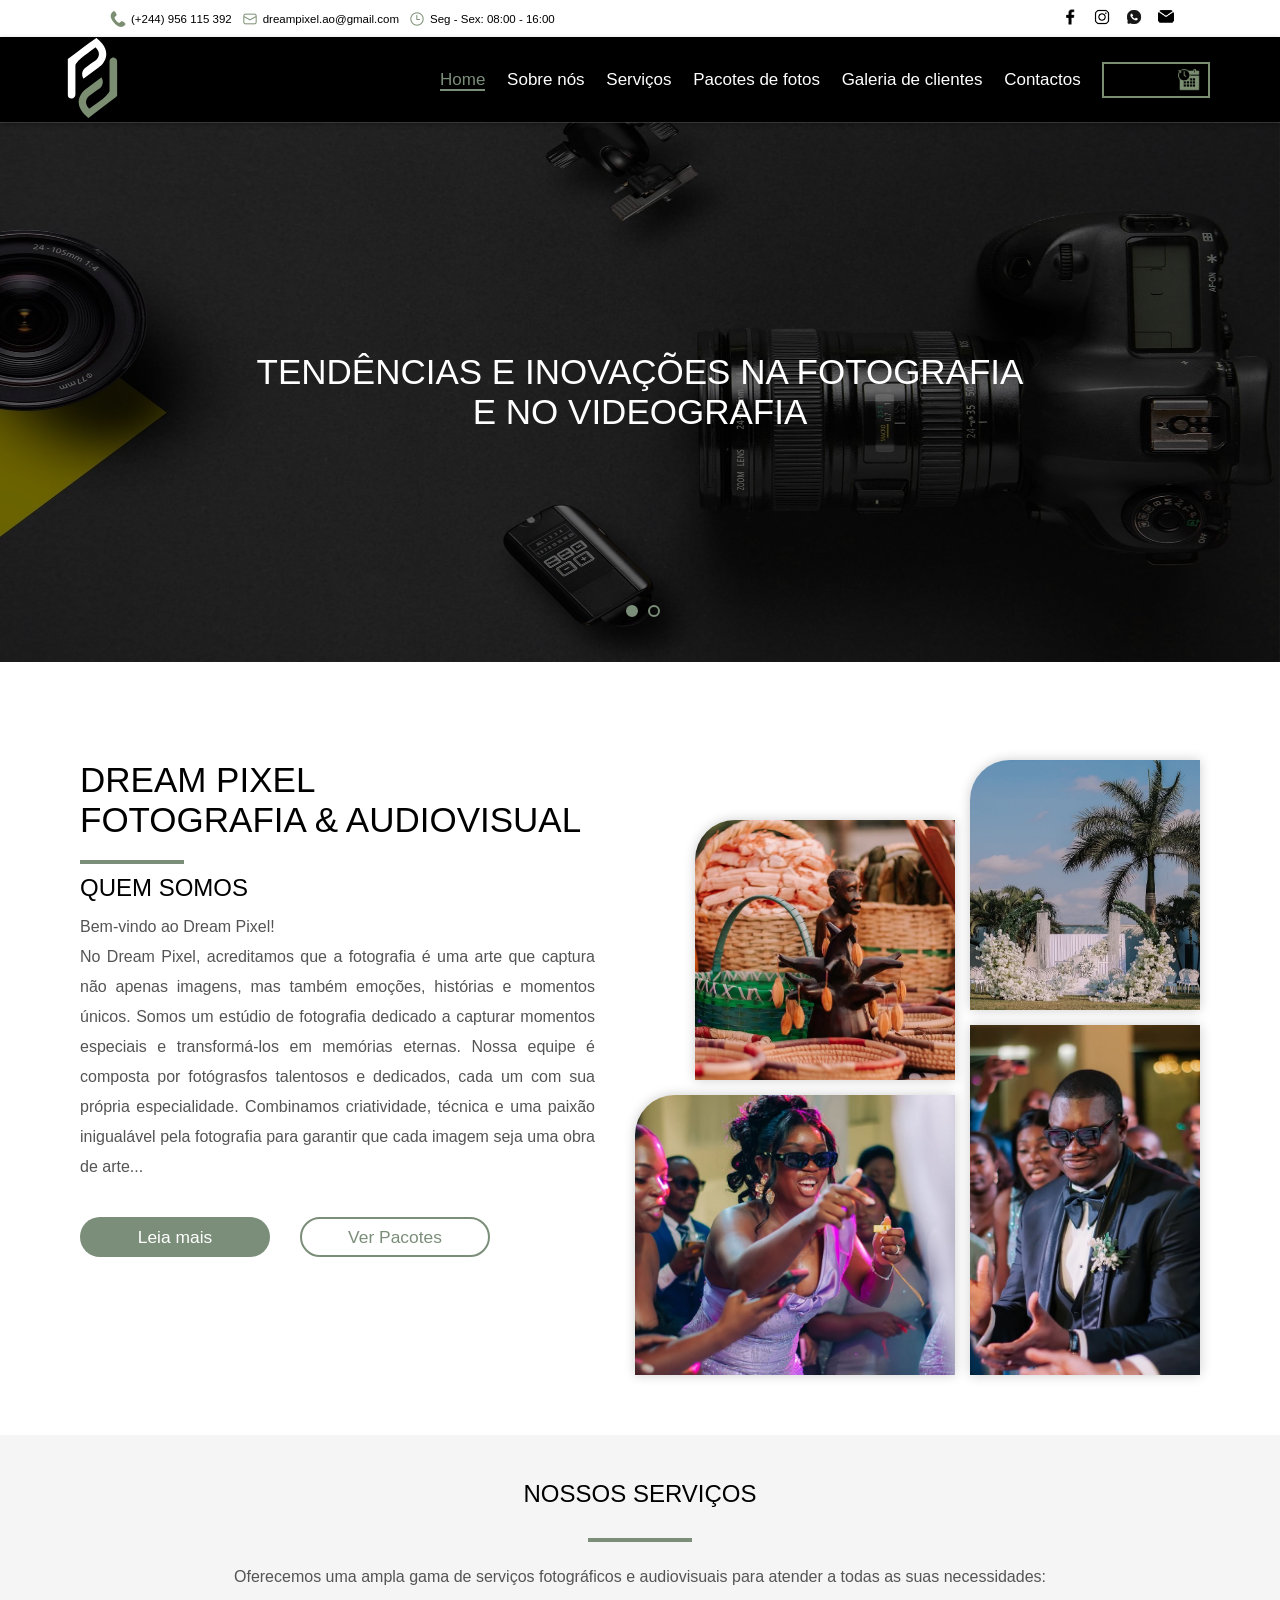
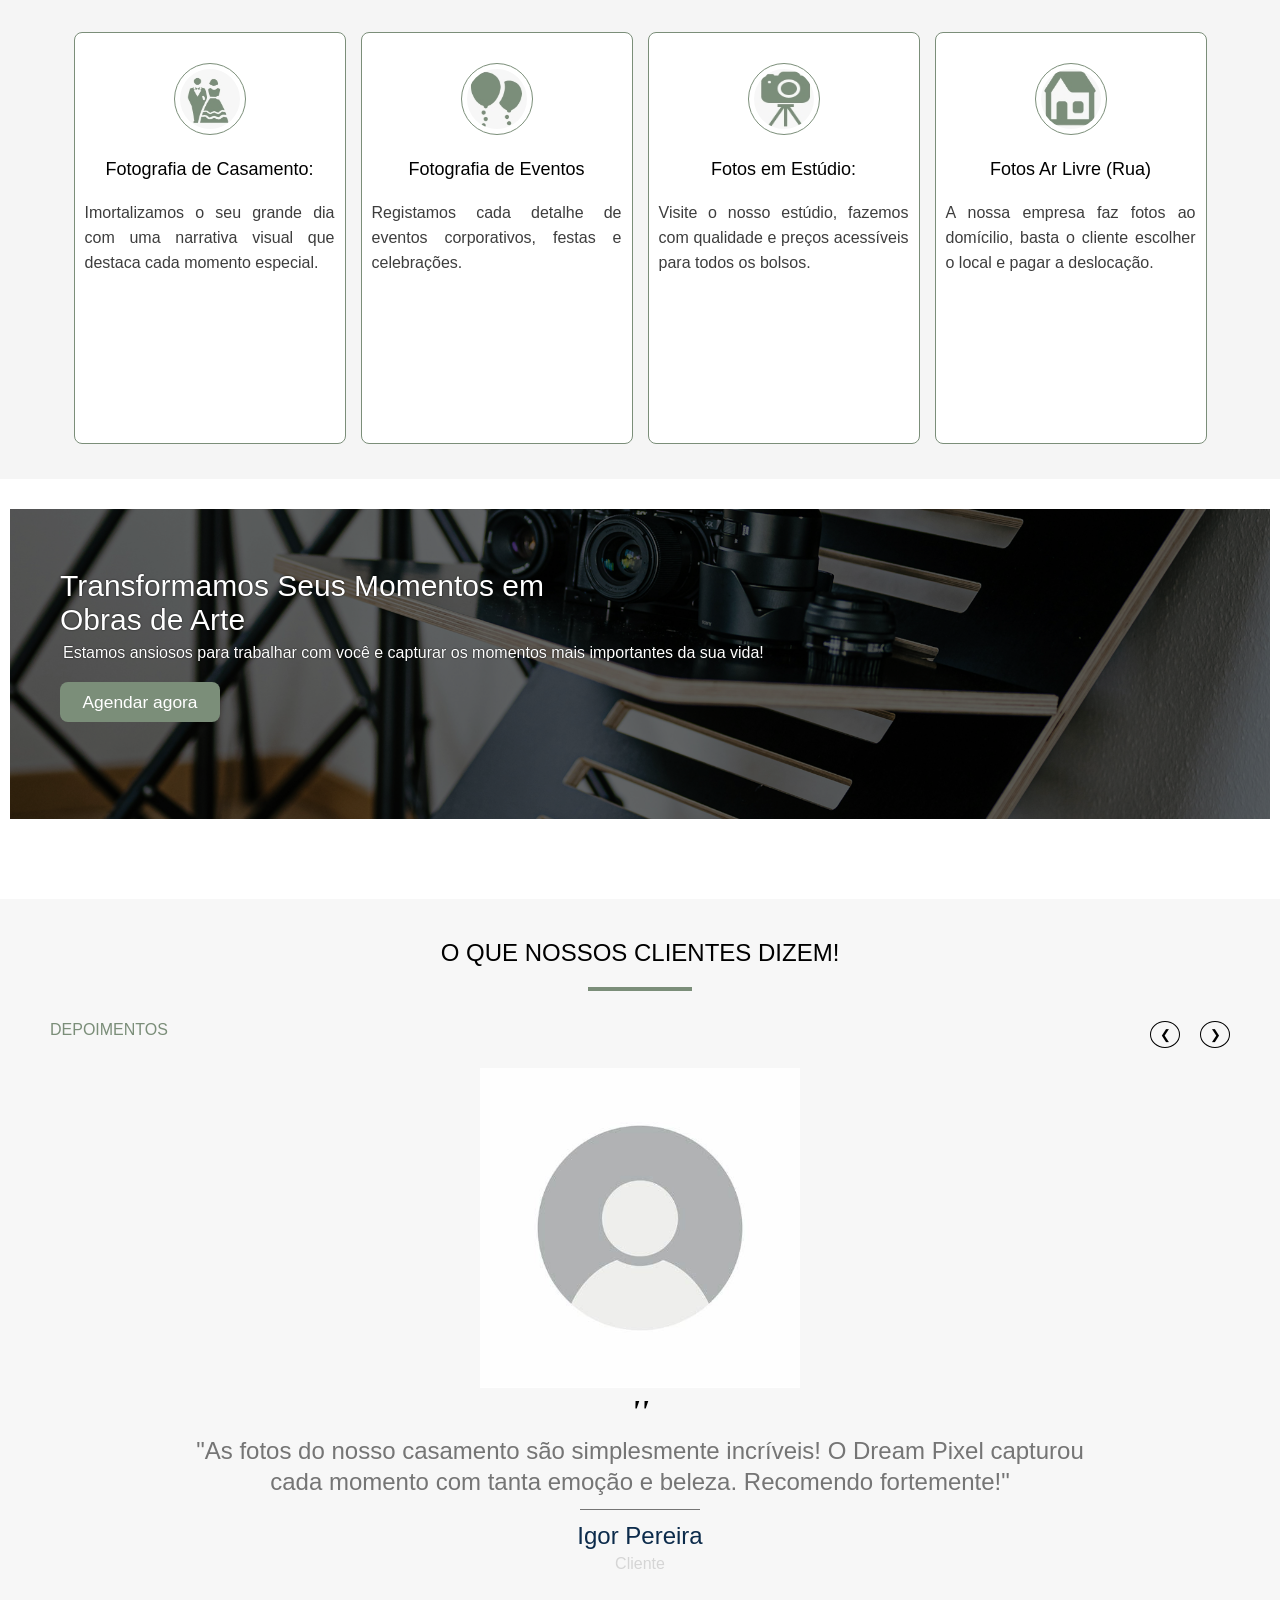
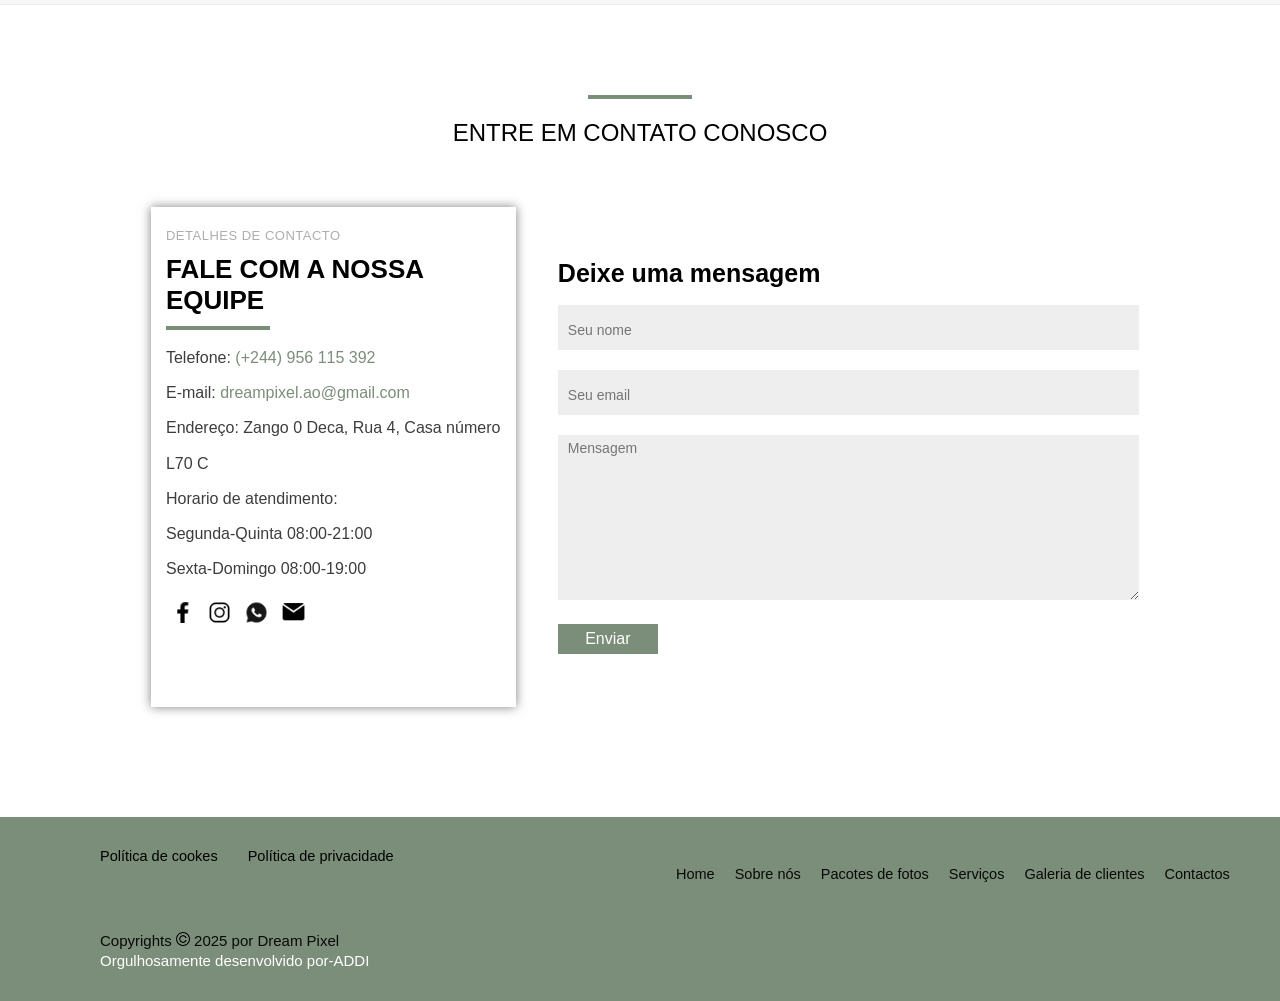
<file: index.html>
<!DOCTYPE html>
<html lang="pt-pt">
<head>
    <meta charset="UTF-8">
    <meta name="viewport" content="width=device-width, initial-scale=1.0">
    <link rel="stylesheet" href="css/slaide2.css">
    <link rel="stylesheet" href="css/slaide3.css">
    <link rel="stylesheet" href="css/style.css">
    <link rel="stylesheet" href="css/style2.css">
    <link rel="stylesheet" href="css/contact.css">
    <link rel="stylesheet" href="css/mediaqueries.css">
    
    
    <title>Dream Pixel-Home</title>
</head>
<body>
    
    <div class="topoheader">
        <div class="info_contacto">
           <img src="icons8_phone.ico" alt="">
           <p>(+244) 956 115 392</p>
           <img src="iconsdd_envelope.ico" alt="">   
           <p>dreampixel.ao@gmail.com</p>
           <img src="icons8_clock.ico" alt=""> 
           <p> Seg - Sex: 08:00 - 16:00</p>

        </div>

        <div class="redes_sociais">
            <a href="https://www.facebook.com/profile.php?id=61563541110746" target="_blank">
                <img src="facebook.png" alt="" class="img">
            </a>
            
            <a href="https://www.instagram.com/dream_pixel_ao?igsh=MWpjcGRmNTVocTN6bA==" target="_blank">
                <img src="icone_instagram_32.png" alt="">
            </a>
            
            <a href="https://wa.me/244956115392" target="_blank">
                <img src="whatsapp_30px.png" alt="">
            </a>

            <a href="mailto:dreampixel.ao@gmail.com" dreampixel.ao@gmail.com="">
                <img src="icons8_envelope.ico" alt="">
            </a>
            

        </div>

    </div> 
    
    <header id="main-header">


        <div class="logo">
            <img src="css_incorporado.svg" alt="" class="img1">
            

        </div>
        
        <nav>
            <ul>
                <li><a href="index.html"  class="open">Home</a></li>
                <li><a href="sobre.html">Sobre nós</a></li>
                <li><a href="index.html#servicos">Serviços</li></a>
                <li><a href="pacote_fotos.html">Pacotes de fotos</a></li>
                <li><a href="gallery.html">Galeria de clientes</a></li>
                <li><a href="contact.html">Contactos</a></li>
                <a href="agendar.html"><button>Agendar <img src="icons8_schedule.ico" alt=""></button></a>
            </ul>
        </nav>

        <button class="menu-btn" onclick="mostrarmenu()"></button>
            

    </header>
    <section id="container-menu-mediaqueries">
        <div class="menu-transparent">
            <button class="fecharmenu" onclick="fecharmenu()"><img class="fecharmenu-img" src="delete_50px.png" alt=""></button>
            <nav>
                <ul>
                    <li><a href="index.html" class="open">Home</a></li>
                    <li><a href="sobre.html">Sobre nós</a></li>
                    <li><a href="#servicos">Serviços</li></a>
                    <li><a href="pacote_fotos.html">Pacotes de fotos</a></li>
                    <li><a href="gallery.html">Galeria de clientes</a></li>
                    <li><a href="contact.html">Contactos</a></li>
                    
                    
                </ul>
                <a href="agendar.html"><button>Agendar <img src="icons8_schedule.ico" alt=""></button></a>
            </nav>

            
        </div>
    </section>
    
    <div class="slaider" id="main">
        <div class="slides">
            <input type="radio" name="radio-btn" id="radio1">
            <input type="radio" name="radio-btn" id="radio2">

            
            <div class="slaide first">
                <h1>tendências e inovações na fotografia e no videografia</h1>
                <img src="40.jpg" alt="imagem 1">
                
            </div>


            <div class="slaide">
                <h1>experiência personalizada e satisfatória</h1>
                <img src="pexels-brett-sayles-2388569.jpg" alt="imagem 2">
                
            </div>
           

            <div class="navigation-auto">
                <div class="auto-btn1"></div>
                <div class="auto-btn2"></div>
    
            </div>

        </div>



        <div class="filtro"></div>
        
    </div>
    <div  class="voltarinicio" id="iniciobtn" >
        <a href="" onclick="voltaraoinicio()"><img src="up_50px.png" alt=""></a>
    </div>
    
    <section class="sobre_nos">
        <div class="text">
            <h1>Dream Pixel <br>fotografia & audiovisual</h1>
            <hr class="separador">
            <h2>Quem somos</h2>
            <p>
                Bem-vindo ao Dream Pixel! <br>

                No  Dream Pixel, acreditamos que a fotografia é uma arte que captura não apenas imagens, mas também emoções, histórias e momentos únicos. Somos um estúdio de fotografia dedicado a capturar momentos especiais e transformá-los em memórias eternas.
                Nossa equipe é composta por fotógrasfos talentosos e dedicados, cada um com sua própria especialidade. Combinamos criatividade, técnica e uma paixão inigualável pela fotografia para garantir que cada imagem seja uma obra de arte...
            </p>
            <div class="btn">
                <a href="sobre.html"><button class="sabermais_btn">Leia mais</button></a>
                <a href="pacote_fotos.html"><button class="contactar_btn">Ver Pacotes</button></a>
            </div>
        </div>
        <div class="img">
            <div class="coluna1">
                <div class="img1"></div>
                <div class="img2"></div>

            </div>
            
            <div class="coluna2">
                <div class="img3"></div>
                <div class="img4"></div>
            </div>
            

        </div>

    </section>

    
    
    <section class="nossos_servicos" id="servicos">
        <div class="text" id="text">
            <h2>nossos Serviços</h2>
            <hr class="separador">
            <p>
                Oferecemos uma ampla gama de serviços fotográficos e audiovisuais para atender a todas as suas necessidades:
            </p>
        </div>
        <div class="servicos">
            <div class="servico">
                <img src="casamento.jpeg" alt="">
                <h3>Fotografia de Casamento:</h3>
                <p>Imortalizamos o seu grande dia com uma narrativa visual que destaca cada momento especial.</p>

            </div>
            <div class="servico">
                <img src="baloes.jpeg" alt="">
                <h3>Fotografia de Eventos</h3>
                <p>Registamos cada detalhe de eventos corporativos, festas e celebrações.</p>

            </div>
            <div class="servico">
                <img src="camera.jpeg" alt="">
                <h3>Fotos em Estúdio:</h3>
                <p>Visite o nosso estúdio, fazemos com qualidade e preços acessíveis para todos os bolsos.</p>

            </div>
            <div class="servico">
                <img src="casa.jpeg" alt="">
                <h3>Fotos Ar Livre (Rua)</h3>
                <p>A nossa empresa faz fotos ao domícilio, basta o cliente escolher o local e pagar a deslocação.</p>

            </div>

        </div>
    </section>

    <section class="banner_agendar">
        <h2>Transformamos Seus Momentos em Obras de Arte</h2>
        <p>Estamos ansiosos para trabalhar com você e capturar os momentos mais importantes da sua vida!</p>
        <a href="agendar.html"><button>Agendar agora</button></a>
        <div class="filtros"></div>
        

    </section>
    
    <section class="depoimentos">
        <div class="text" id="text">
            <h2>O que nossos clientes dizem!</h2>
            <hr class="separador">
        </div>
        
        
        <div class="topo-slaide">
            <p>DEPOIMENTOS</p>
            <div class="botoes">
                <button class="prev" onclick="moveSlide(-1)">&#10094;</button>
                <button class="next" onclick="moveSlide(1)">&#10095;</button>

            </div>
        </div>
        <div class="container-slaide">
            <div class="paginas-slaide">
    
                <div class="slaide first">
                    <div class="depoimento">
                        <img src="OIP.jpg" alt="">
                        <span>''</span>
                        <p>"As fotos do nosso casamento são simplesmente incríveis! O Dream Pixel capturou cada momento com tanta emoção e beleza. Recomendo fortemente!"</p>
                        <hr>
                        <h2>Igor Pereira</h2>
                        <h4>Cliente</h4>
                    </div>
                </div>
    
                <div class="slaide">
                    <div class="depoimento">
                        <img src="OIP.jpg" alt="">
                        <span>"</span>
                        <p>"Minha sessão de fotos foi uma experiência maravilhosa. A equipe me fez sentir à vontade e as fotos ficaram incríveis. Obrigado!"</p>
                        <hr>
                        <h2>Liah Rodrigues</h2>
                        <h4>Cliente</h4>
                    </div>
                </div>
    
                <div class="slaide">
                    <div class="depoimento">
                        <img src="OIP.jpg" alt="">
                        <span>"</span>
                        <p>"O estúdio oferece um serviço de altíssima qualidade. O profissionalismo da equipe, somado ao talento e à criatividade, resultou em fotos que superaram todas as minhas expectativas."</p>
                        <hr>
                        <h2>Simão Catala</h2>
                        <h4>Cliente</h4>
                    </div>
                </div>
    
                <div class="slaide">
                    <div class="depoimento">
                        <img src="OIP.jpg" alt="">
                        <span>"</span>
                        <p>"Fiquei encantado com o resultado final das fotos. O cuidado e a atenção aos detalhes foram excepcionais. Recomendo o estúdio a todos que buscam qualidade e sensibilidade."</p>
                        <hr>
                        <h2>Joshua Miguel</h2>
                        <h4>Cliente</h4>
                    </div>
                </div>

            </div>
            
        </div>
    </section>
    
    <div class="text" id="text">

        <hr class="separador">
        <h2>entre em contato conosco</h2>
    </div>

    <section class="contacto">

        <div class="info_contactos">
            <h4>Detalhes de contacto</h4>
            <h2>Fale com a nossa equipe</h2>
            <hr class="separador">
            <p>Telefone: <a href="tel:244956115392">(+244) 956 115 392</a></p>
            <p>E-mail: <a href="mailto:dreampixel.ao@gmail.com" dreampixel.ao@gmail.com="">dreampixel.ao@gmail.com</a></p>
            <p>Endereço:  Zango 0 Deca, Rua 4, Casa número L70 C</p>
            <p>Horario de atendimento:</p>
            <p>Segunda-Quinta 08:00-21:00</p>
            <p>Sexta-Domingo 08:00-19:00</p>

            <div class="redes_sociais">

                <a href="https://www.facebook.com/profile.php?id=61563541110746" target="_blank">
                    <img src="facebook.png" alt="" class="img">
                </a>
                
                <a href="https://www.instagram.com/dream_pixel_ao?igsh=MWpjcGRmNTVocTN6bA==" target="_blank">
                    <img src="icone_instagram.ico" alt="">
                </a>
                
                <a href="https://wa.me/244956115392" target="_blank">
                    <img src="whatsapp_30px.png" alt="">
                </a>
    
                <a href="mailto:dreampixel.ao@gmail.com" dreampixel.ao@gmail.com="">
                    <img src="icons8_envelope.ico" alt="">
                </a>

            </div>
        </div>

        <div class="formulario">
            <h3>Deixe uma mensagem</h3>
            <form action="">
                <input type="text" placeholder="Seu nome"><br>
                <input type="text" placeholder="Seu email"><br>
                <textarea name="" id="" placeholder="Mensagem"></textarea><br>
                <button>Enviar</button>
            </form>
        </div>
    </section>
<br><br><br><br><br>
    <footer>
        <div class="links">
            <div class="privacidade">
                <ul>
                    <li>Política de cookes</li>
                    <li>Política de privacidade</li>

                </ul>
            </div>
            <div class="nav">
                <ul>
                    <li><a href="index.html">Home</a></li>
                    <li><a href="sobre.html">Sobre nós</a></li>
                    <li><a href="pacote_fotos.html">Pacotes de fotos</a></li>
                    <li><a href="index.html#servicos">Serviços</a></li>
                    <li><a href="gallery.html">Galeria de clientes</a></li>
                    <li><a href="contact.html">Contactos</a></li>

                </ul>
            </div>
        </div>
        <div class="direitos_reservados">
            <p>
            Copyrights <img src="direitos_reservados_img.png"  height="14px" class="Autor Durão Gaspar"> 2025 por Dream Pixel <br><span>Orgulhosamente desenvolvido por-ADDI</span>
            
            </p>
            
        </div>
    </footer>



    <script src="javascript/script.js"></script>
    <script src="javascript/script2.js"></script>
    <script src="javascript/cart.js"></script>

    
</body>
</html>
</file>
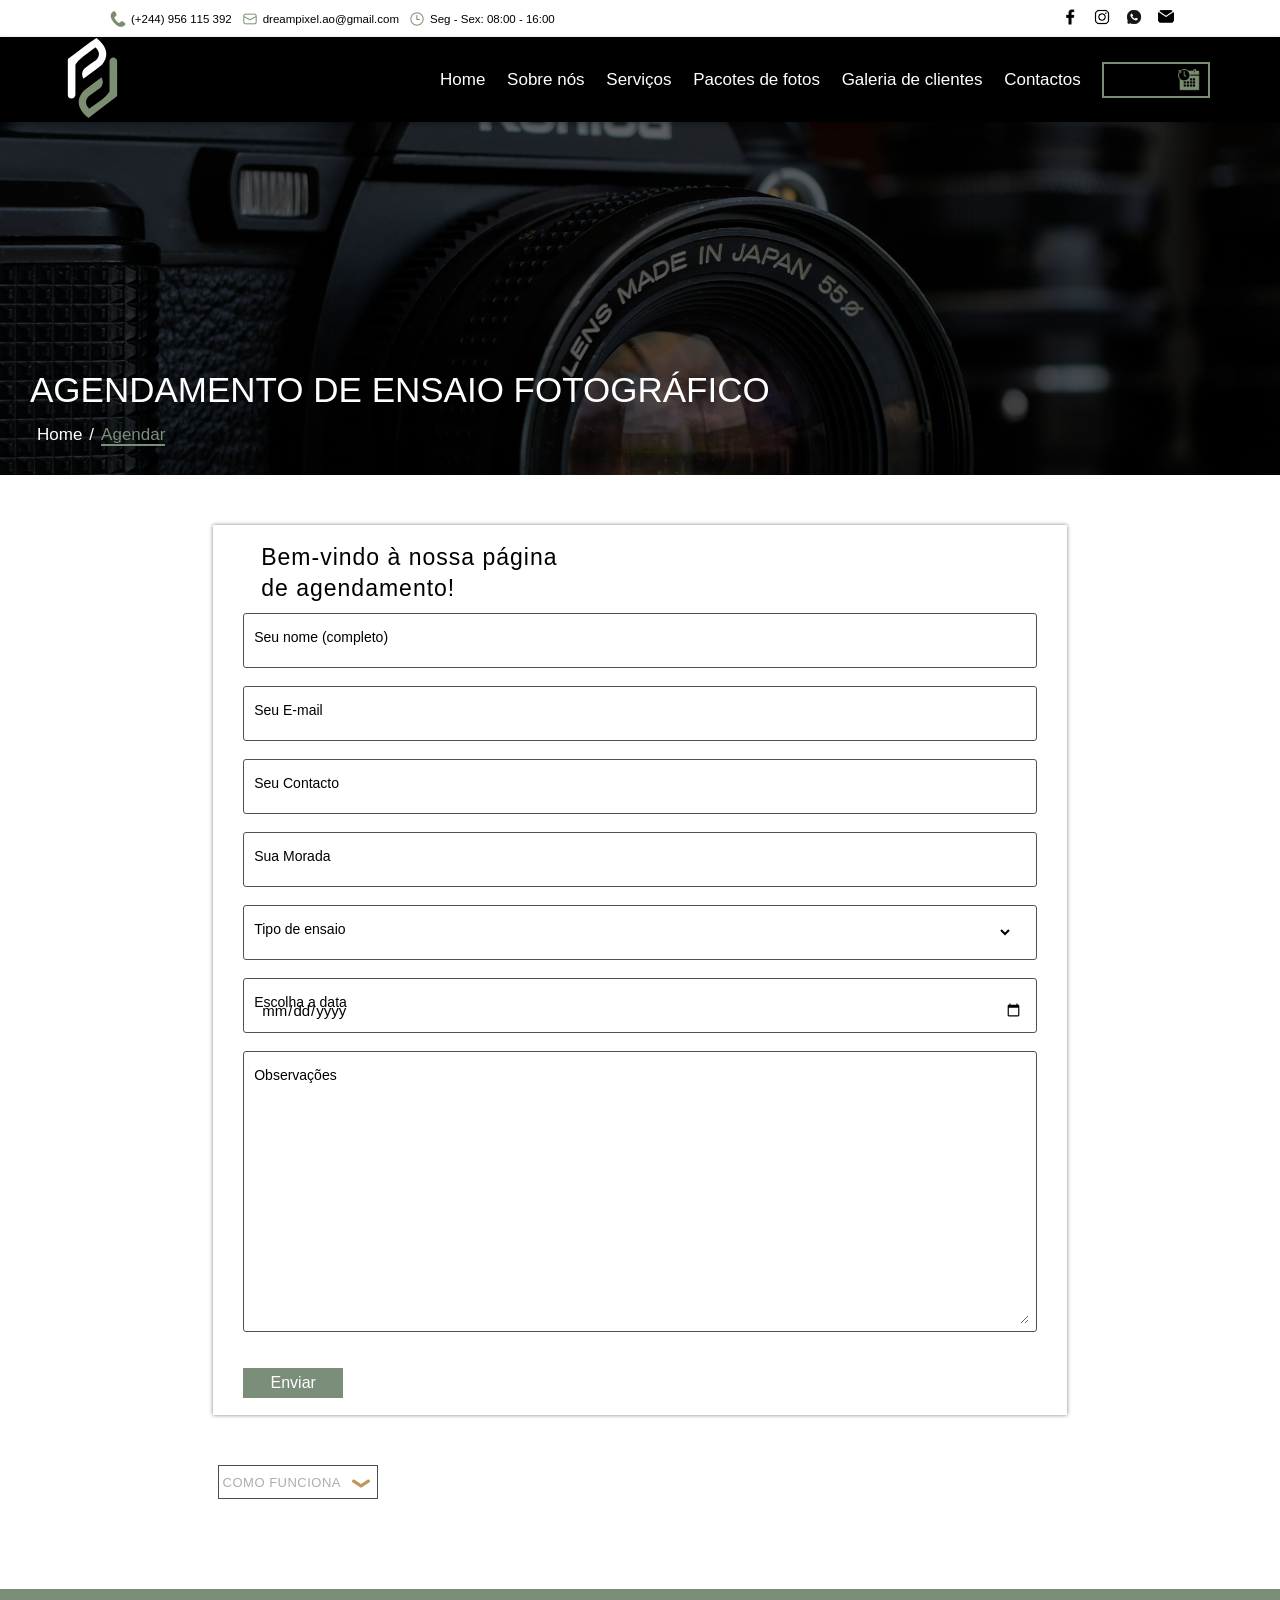
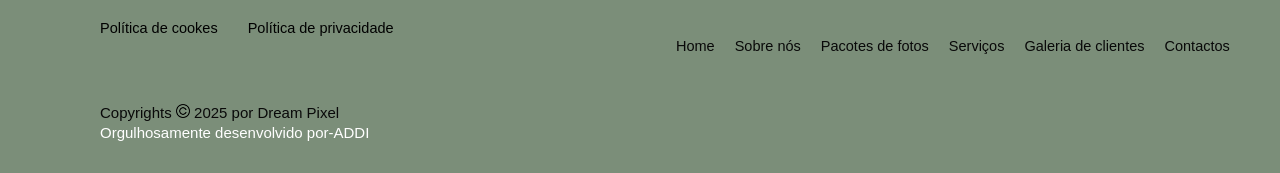
<file: agendar.html>
<!DOCTYPE html>
<html lang="pt-pt">
<head>
    <meta charset="UTF-8">
    <meta name="viewport" content="width=device-width, initial-scale=1.0">
    <link rel="stylesheet" href="css/slaide2.css">
    <link rel="stylesheet" href="css/style.css">
    <link rel="stylesheet" href="css/style2.css">
    <link rel="stylesheet" href="css/sobre.css">
    <link rel="stylesheet" href="css/agendar.css">
    <link rel="stylesheet" href="css/mediaqueries.css">
    
    
    <title>Dream Pixel-Agendar</title>
</head>
<body>
    
    <div class="topoheader">
        <div class="info_contacto">
           <img src="icons8_phone.ico" alt="">
           <p>(+244) 956 115 392</p>
           <img src="iconsdd_envelope.ico" alt="">   
           <p>dreampixel.ao@gmail.com</p>
           <img src="icons8_clock.ico" alt=""> 
           <p> Seg - Sex: 08:00 - 16:00</p>

        </div>

        <div class="redes_sociais">
            <a href="https://www.facebook.com/profile.php?id=61563541110746" target="_blank">
                <img src="facebook.png" alt="" class="img">
            </a>
            
            <a href="https://www.instagram.com/dream_pixel_ao?igsh=MWpjcGRmNTVocTN6bA==" target="_blank">
                <img src="icone_instagram_32.png" alt="">
            </a>
            
            <a href="https://wa.me/244956115392" target="_blank">
                <img src="whatsapp_30px.png" alt="">
            </a>

            <a href="mailto:dreampixel.ao@gmail.com" dreampixel.ao@gmail.com="">
                <img src="icons8_envelope.ico" alt="">
            </a>
            

        </div>

    </div> 
    
    <header id="main-header">


        <div class="logo">
            <img src="css_incorporado.svg" alt="" class="img1">
            

        </div>
        
        <nav>
            <ul>
                <li><a href="index.html">Home</a></li>
                <li><a href="sobre.html">Sobre nós</a></li>
                <li><a href="index.html#servicos">Serviços</li></a>
                <li><a href="pacote_fotos.html">Pacotes de fotos</a></li>
                <li><a href="gallery.html">Galeria de clientes</a></li>
                <li><a href="contact.html">Contactos</a></li>
                <a href="agendar.html"><button>Agendar <img src="icons8_schedule.ico" alt=""></button></a>
            </ul>
        </nav>

        <button class="menu-btn" onclick="mostrarmenu()"></button>
            

    </header>
    <section id="container-menu-mediaqueries">
        <div class="menu-transparent">
            <button class="fecharmenu" onclick="fecharmenu()"><img class="fecharmenu-img" src="delete_50px.png" alt=""></button>
            <nav>
                <ul>
                    <li><a href="index.html">Home</a></li>
                    <li><a href="sobre.html">Sobre nós</a></li>
                    <li><a href="#servicos">Serviços</li></a>
                    <li><a href="pacote_fotos.html">Pacotes de fotos</a></li>
                    <li><a href="gallery.html">Galeria de clientes</a></li>
                    <li><a href="contact.html">Contactos</a></li>
                    
                    
                </ul>
                <a href="agendar.html"><button>Agendar <img src="icons8_schedule.ico" alt=""></button></a>
            </nav>

            
        </div>
    </section>

    <div class="banner">
        <div class="filtro"></div>
    </div>

   <div class="banner_text">
    <h1>Agendamento de Ensaio Fotográfico</h1>
    <div class="caminho">
        <ul>
            <li><a href="index.html">Home</a> </li>
            <li> / </li>
            <li><a href="agendar.html"  class="open">Agendar</a></li>
        </ul>
    </div>
   </div>
   
   <main>

    <section class="agendar">
        
        <div class="formulario">
            <h2>Bem-vindo à nossa página <br> de agendamento!</h2>
            <form action="">
                <div class="box-input">
                    <input type="text" name="" id="" required class="input">
                    <label for="" id="label">Seu nome (completo)</label>
                    
                </div>
                <br>
                <div class="box-input">
                    <input type="email" name="" id="" required>
                    <label for="">Seu E-mail</label>
                </div><br>
                <div class="box-input">
                    <input type="tel" name="" id="" required>
                    <label for="">Seu Contacto</label>

                </div><br>
                <div class="box-input">
                    <input type="text" name="" id="" required>
                    <label for="">Sua Morada</label>
                </div><br>
                <div class="box-input">
                    <select name="" id="" required>
                        <option selected disabled value=""></option>
                        <option value="">rhfur</option>
                        <option value="">hrbhb</option>
                        <option value="">hrbfh</option>
                        <option value="">rifueh</option>
                        
                    </select>
                    <label for="">Tipo de ensaio</label>
                    
                    
                    
                </div><br>
                <div class="box-input">
                    <input type="date" name="" id="" required class="input">
                    <label for="" id="label">Escolha a data</label>
                    
                </div>
                <br>
                <div class="box-textarea">
                <textarea name="" id="" required></textarea>
                <label for="">Observações</label>
                </div><br><br>
                <button>Enviar</button>
            </form>

        </div>
    </section>
    
    <div class="info_agendamento">
        <button onclick="clickSteps()">Como Funciona <img src="chevron_down_24px.png" alt=""></button> 
        <div id="steps">
            <hr class="separador">
            <ol>
                <li>Preencha Suas Informações: Insira seus dados de contato para que possamos confirmar sua reserva e discutir detalhes adicionais.</li>
                <li>Escolha o Tipo de Ensaio: Selecione o tipo de ensaio fotográfico que deseja.</li>
                <li>Selecione a Data e o Horário: Verifique nossa disponibilidade e escolha uma data e horário que melhor se adequem a você.</li>
                <li>Personalize Seu Ensaio: Se você tiver algum pedido especial ou ideia em mente, deixe-nos saber para que possamos planejar tudo com antecedência.</li>
                <li>Confirme o Agendamento: Após revisar todos os detalhes, confirme sua reserva. Você receberá um e-mail ou mensagem de confirmação com todas as informações importantes.</li>
            </ol>
        </div>

    </div>

    <br><br><br><br><br>
       <footer>
        <div class="links">
            <div class="privacidade">
                <ul>
                    <li>Política de cookes</li>
                    <li>Política de privacidade</li>

                </ul>
            </div>
            <div class="nav">
                <ul>
                    <li><a href="index.html">Home</a></li>
                    <li><a href="sobre.html">Sobre nós</a></li>
                    <li><a href="pacote_fotos.html">Pacotes de fotos</a></li>
                    <li><a href="index.html#servicos">Serviços</a></li>
                    <li><a href="gallery.html">Galeria de clientes</a></li>
                    <li><a href="contact.html">Contactos</a></li>

                </ul>
            </div>
        </div>
        <div class="direitos_reservados">
            <p>
            Copyrights <img src="direitos_reservados_img.png"  height="14px" class="Autor Durão Gaspar"> 2025 por Dream Pixel <br><span>Orgulhosamente desenvolvido por-ADDI</span>
            
            </p>
            
        </div>
    </footer>


    
    </main>




    <script src="javascript/script.js"></script>
    <script src="javascript/cart.js"></script>


    
</body>
</html>
</file>
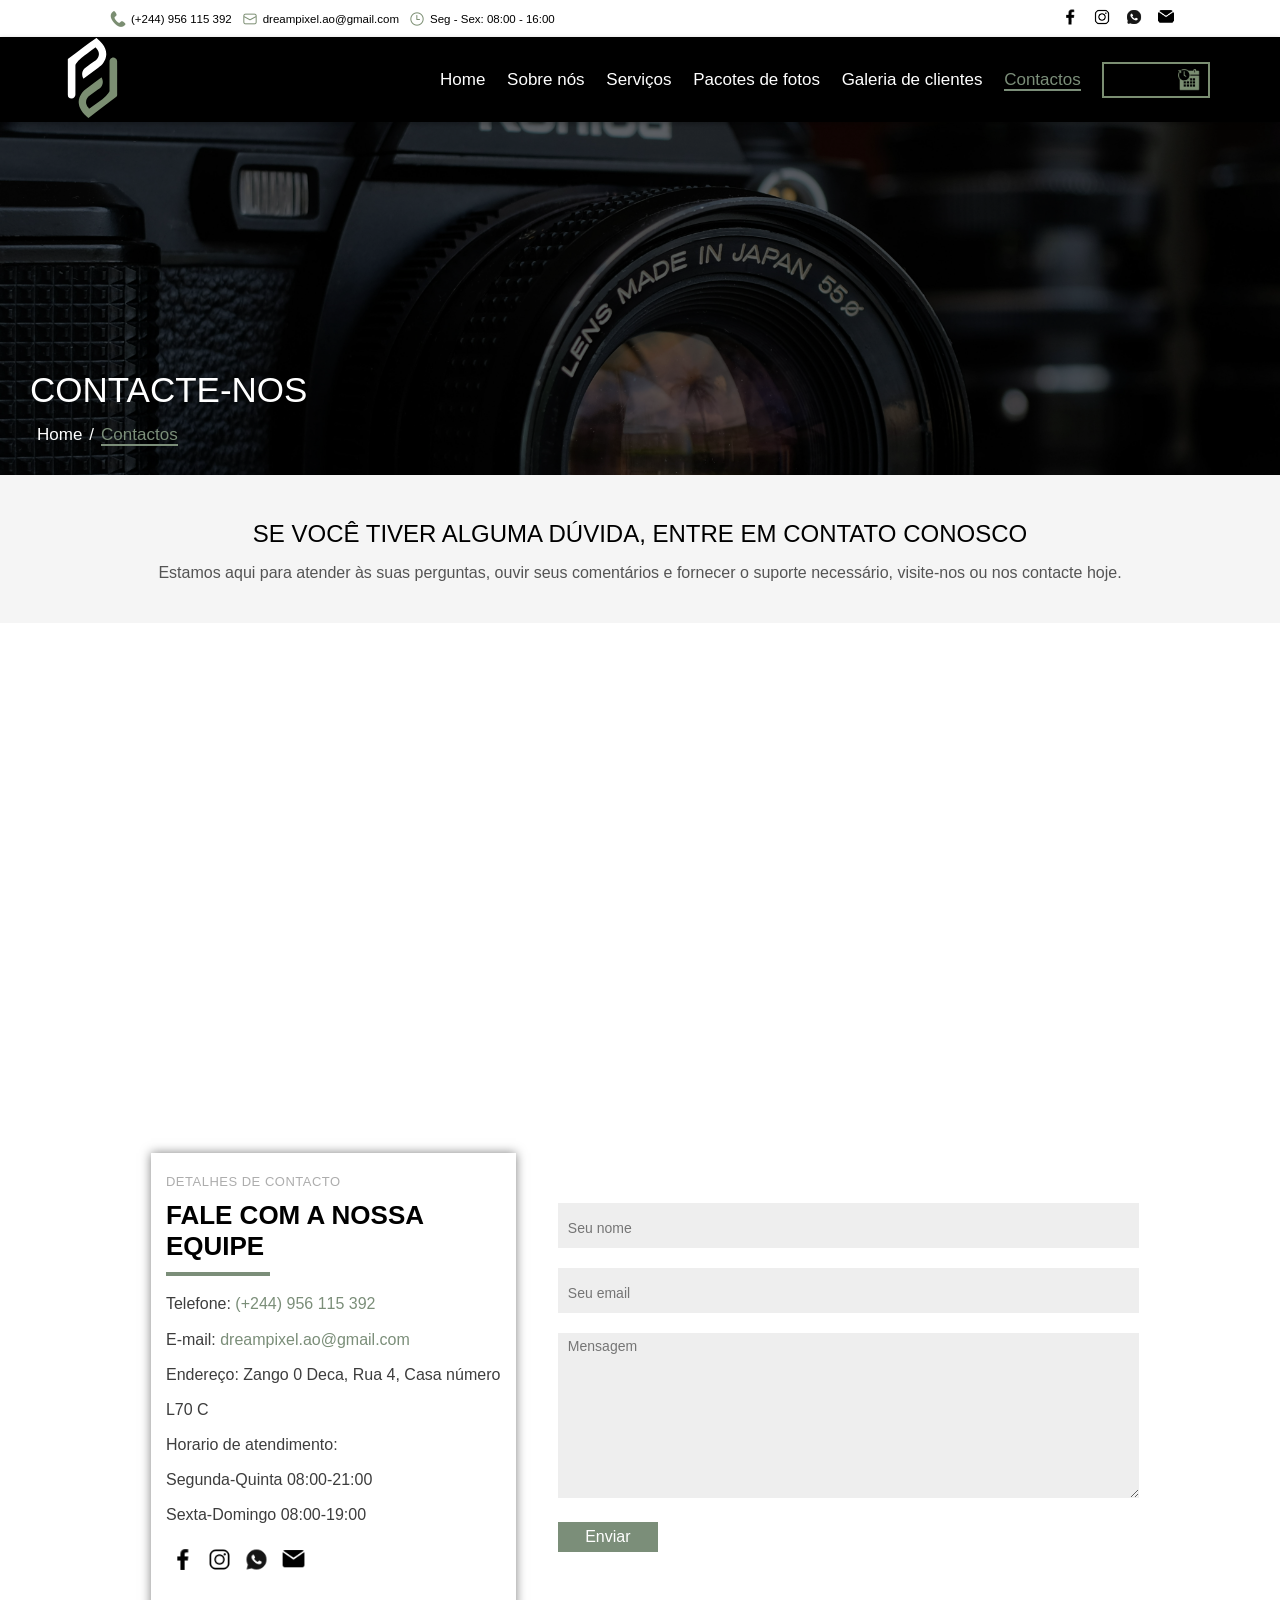
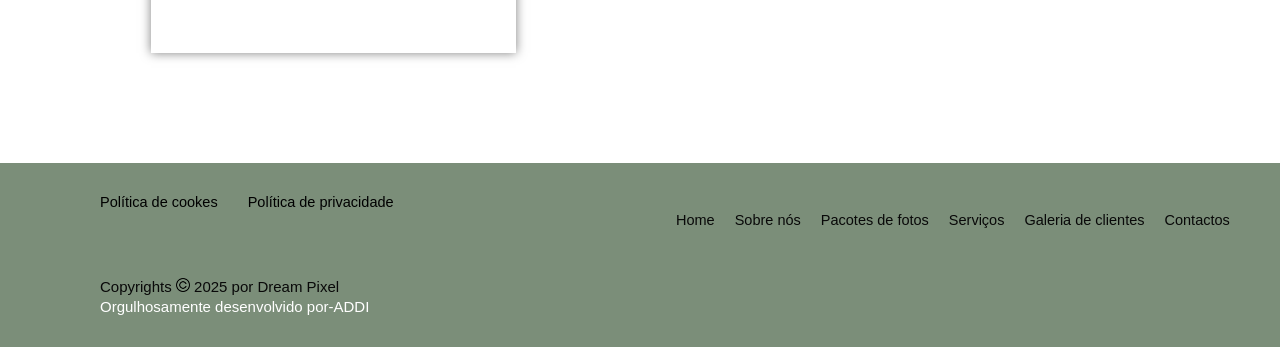
<file: contact.html>
<!DOCTYPE html>
<html lang="pt-pt">
<head>
    <meta charset="UTF-8">
    <meta name="viewport" content="width=device-width, initial-scale=1.0">
    <link rel="stylesheet" href="css/slaide2.css">
    <link rel="stylesheet" href="css/style.css">
    <link rel="stylesheet" href="css/style2.css">
    <link rel="stylesheet" href="css/sobre.css">
    <link rel="stylesheet" href="css/contact.css">
    <link rel="stylesheet" href="css/mediaqueries.css">
    
    
    <title>Dream Pixel-Contactos</title>
</head>
<body>
        <div class="topoheader">
        <div class="info_contacto">
           <img src="icons8_phone.ico" alt="">
           <p>(+244) 956 115 392</p>
           <img src="iconsdd_envelope.ico" alt="">   
           <p>dreampixel.ao@gmail.com</p>
           <img src="icons8_clock.ico" alt=""> 
           <p> Seg - Sex: 08:00 - 16:00</p>

        </div>

        <div class="redes_sociais">
            <a href="https://www.facebook.com/profile.php?id=61563541110746" target="_blank">
                <img src="facebook.png" alt="" class="img">
            </a>
            
            <a href="https://www.instagram.com/dream_pixel_ao?igsh=MWpjcGRmNTVocTN6bA==" target="_blank">
                <img src="icone_instagram_32.png" alt="">
            </a>
            
            <a href="https://wa.me/244956115392" target="_blank">
                <img src="whatsapp_30px.png" alt="">
            </a>

            <a href="mailto:dreampixel.ao@gmail.com" dreampixel.ao@gmail.com="">
                <img src="icons8_envelope.ico" alt="">
            </a>
            

        </div>

    </div> 
    
    <header id="main-header">


        <div class="logo">
            <img src="css_incorporado.svg" alt="" class="img1">
            

        </div>
        
        <nav>
            <ul>
                <li><a href="index.html">Home</a></li>
                <li><a href="sobre.html">Sobre nós</a></li>
                <li><a href="index.html#servicos">Serviços</li></a>
                <li><a href="pacote_fotos.html">Pacotes de fotos</a></li>
                <li><a href="gallery.html">Galeria de clientes</a></li>
                <li><a href="contact.html" class="open">Contactos</a></li>
                <a href="agendar.html"><button>Agendar <img src="icons8_schedule.ico" alt=""></button></a>
            </ul>
        </nav>

        <button class="menu-btn" onclick="mostrarmenu()"></button>
            

    </header>
    <section id="container-menu-mediaqueries">
        <div class="menu-transparent">
            <button class="fecharmenu" onclick="fecharmenu()"><img class="fecharmenu-img" src="delete_50px.png" alt=""></button>
            <nav>
                <ul>
                    <li><a href="index.html">Home</a></li>
                    <li><a href="sobre.html">Sobre nós</a></li>
                    <li><a href="#servicos">Serviços</li></a>
                    <li><a href="pacote_fotos.html">Pacotes de fotos</a></li>
                    <li><a href="gallery.html">Galeria de clientes</a></li>
                    <li><a href="contact.html"  class="open">Contactos</a></li>
                    
                    
                </ul>
                <a href="agendar.html"><button>Agendar <img src="icons8_schedule.ico" alt=""></button></a>
            </nav>

            
        </div>
    </section>

    <div class="banner">
        <div class="filtro"></div>
    </div>

   <div class="banner_text">
        <h1>Contacte-nos</h1>
        <div class="caminho">
            <ul>
                <li><a href="index.html">Home</a> </li>
                <li> / </li>
                <li><a href="contact.html"  class="open">Contactos</a></li>
            </ul>
        </div>
   </div>
   
   <main>
    <section class="contactos">
        <div class="text">
            <h2>Se você tiver alguma dúvida, entre em contato conosco</h2>
            
            <p>
                Estamos aqui para atender às suas perguntas, ouvir seus comentários e fornecer o suporte necessário, visite-nos ou nos contacte hoje.
            </p>
        </div>
        
    </section>
    
    <div class="iframe">
        <iframe src="https://www.google.com/maps/embed?pb=!1m16!1m12!1m3!1d126109.3837178343!2d13.282772672051873!3d-8.979670864450062!2m3!1f0!2f0!3f0!3m2!1i1024!2i768!4f13.1!2m1!1szango%200%2C%20rua%204!5e0!3m2!1spt-PT!2sao!4v1724417121563!5m2!1spt-PT!2sao" allowfullscreen="" loading="lazy" referrerpolicy="no-referrer-when-downgrade"></iframe>
    </div>
    
    <section class="contacto">
        <div class="info_contactos">
            <h4>Detalhes de contacto</h4>
            <h2>Fale com a nossa equipe</h2>
            <hr class="separador">
            <p>Telefone: <a href="tel:244956115392">(+244) 956 115 392</a></p>
            <p>E-mail: <a href="mailto:dreampixel.ao@gmail.com" dreampixel.ao@gmail.com="">dreampixel.ao@gmail.com</a></p>
            <p>Endereço:  Zango 0 Deca, Rua 4, Casa número L70 C</p>
            <p>Horario de atendimento:</p>
            <p>Segunda-Quinta 08:00-21:00</p>
            <p>Sexta-Domingo 08:00-19:00</p>

            <div class="redes_sociais">

                <a href="https://www.facebook.com/profile.php?id=61563541110746" target="_blank">
                    <img src="facebook.png" alt="" class="img">
                </a>
                
                <a href="https://www.instagram.com/dream_pixel_ao?igsh=MWpjcGRmNTVocTN6bA==" target="_blank">
                    <img src="icone_instagram.ico" alt="">
                </a>
                
                <a href="https://wa.me/244956115392" target="_blank">
                    <img src="whatsapp_30px.png" alt="">
                </a>
    
                <a href="mailto:dreampixel.ao@gmail.com" dreampixel.ao@gmail.com="">
                    <img src="icons8_envelope.ico" alt="">
                </a>

            </div>
        </div>
        
        <div class="formulario">
            
            <form action="">
                <input type="text" placeholder="Seu nome"><br>
                <input type="text" placeholder="Seu email"><br>
                <textarea name="" id="" placeholder="Mensagem"></textarea><br>
                <button>Enviar</button>
            </form>

        </div>

    </section>
    
    <br><br><br><br><br>
        <footer>
        <div class="links">
            <div class="privacidade">
                <ul>
                    <li>Política de cookes</li>
                    <li>Política de privacidade</li>

                </ul>
            </div>
            <div class="nav">
                <ul>
                    <li><a href="index.html">Home</a></li>
                    <li><a href="sobre.html">Sobre nós</a></li>
                    <li><a href="pacote_fotos.html">Pacotes de fotos</a></li>
                    <li><a href="index.html#servicos">Serviços</a></li>
                    <li><a href="gallery.html">Galeria de clientes</a></li>
                    <li><a href="contact.html">Contactos</a></li>

                </ul>
            </div>
        </div>
        <div class="direitos_reservados">
            <p>
            Copyrights <img src="direitos_reservados_img.png"  height="14px" class="Autor Durão Gaspar"> 2025 por Dream Pixel <br><span>Orgulhosamente desenvolvido por-ADDI</span>
            
            </p>
            
        </div>
    </footer>
    
    </main>
    




    <script src="javascript/script.js"></script>
    <script src="javascript/cart.js"></script>

    
</body>
</html>
</file>
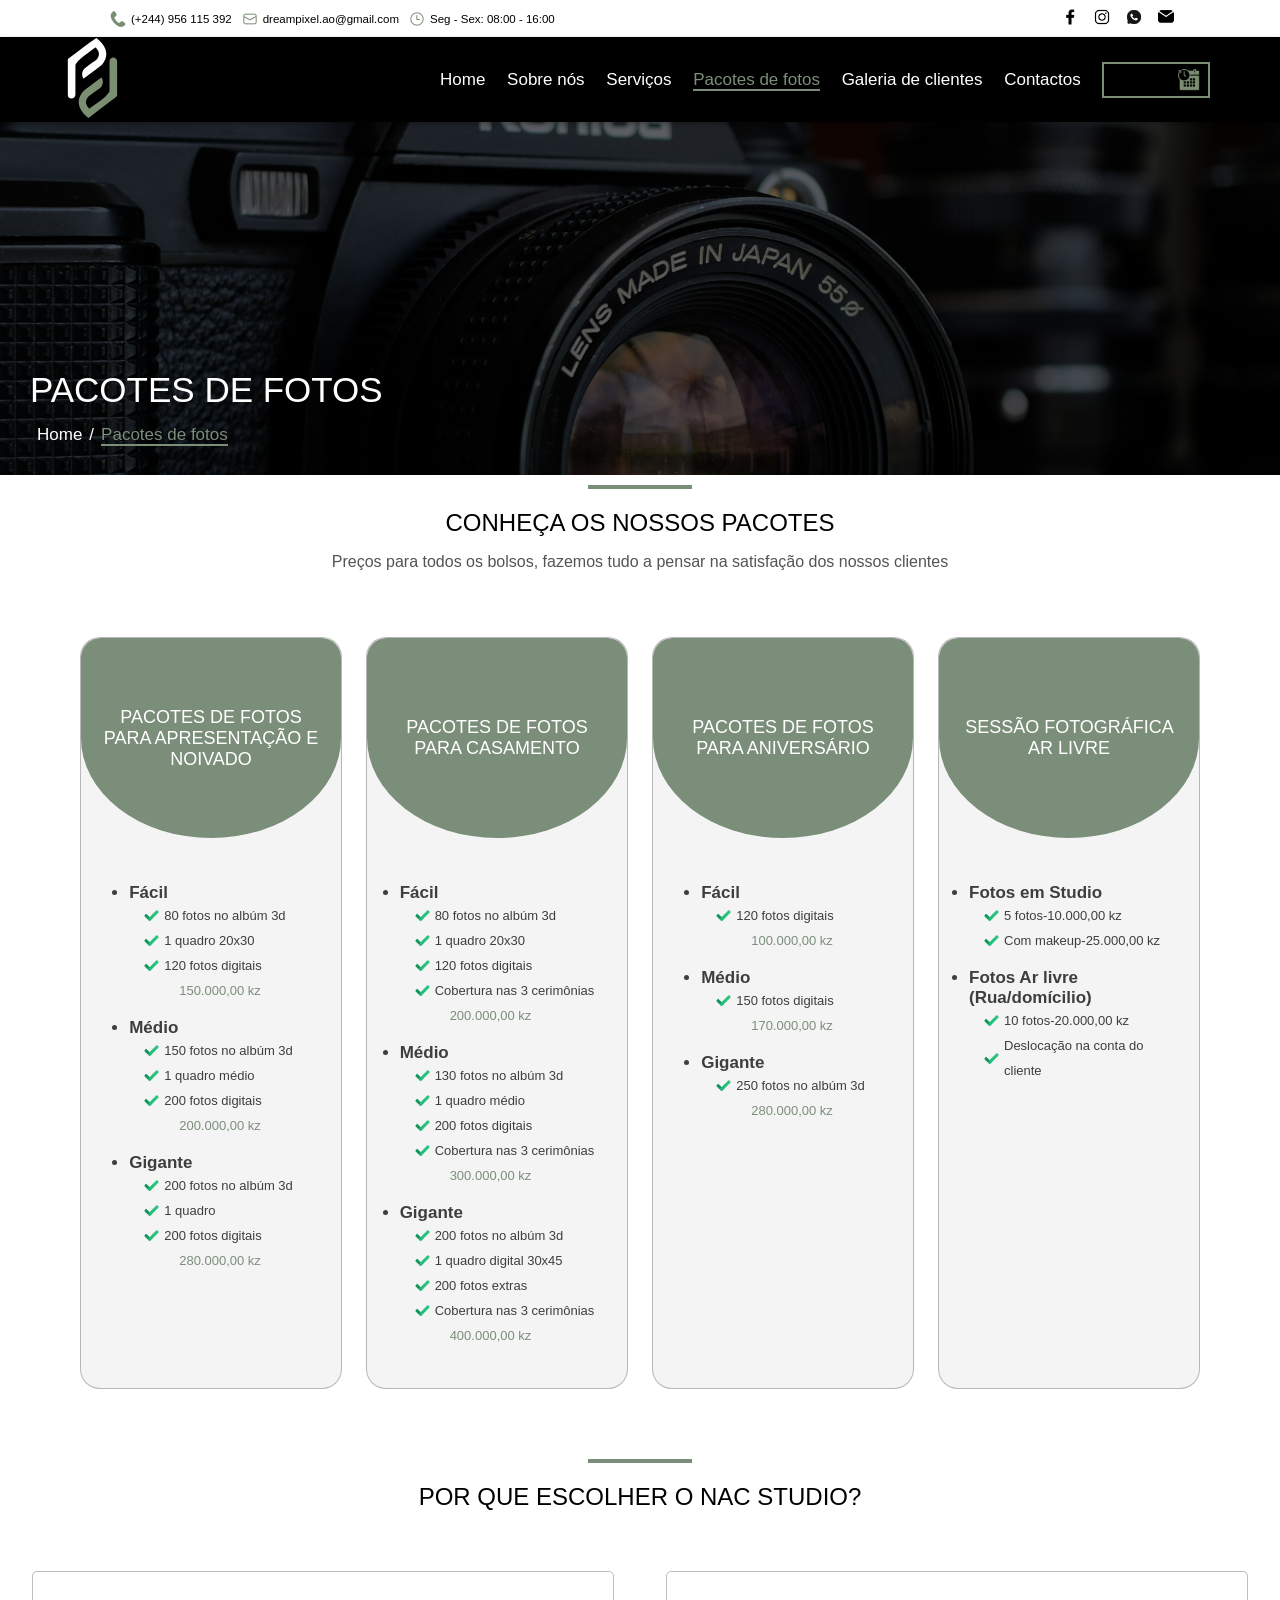
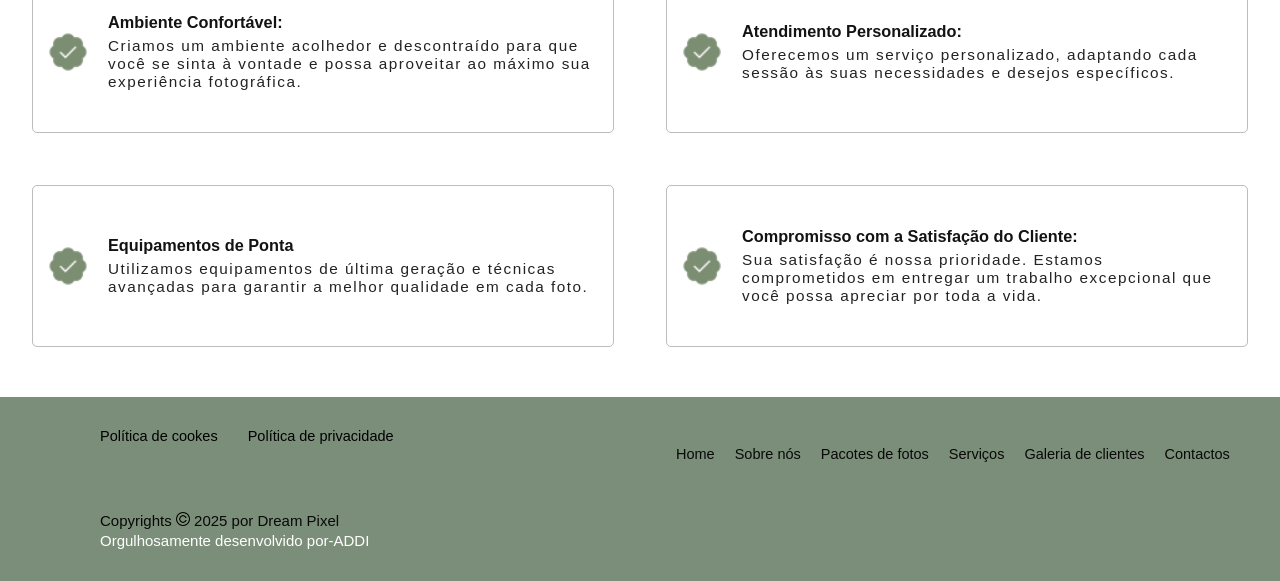
<file: pacote_fotos.html>
<!DOCTYPE html>
<html lang="pt-pt">
<head>
    <meta charset="UTF-8">
    <meta name="viewport" content="width=device-width, initial-scale=1.0">
    <link rel="stylesheet" href="css/style.css">
    <link rel="stylesheet" href="css/style2.css">
    <link rel="stylesheet" href="css/slaide2.css">
    <link rel="stylesheet" href="css/pacotes.css">
    <link rel="stylesheet" href="css/mediaqueries.css">
    <title>Dream Pixel-Pacote de fotos</title>
</head>
<body>
        <div class="topoheader">
        <div class="info_contacto">
           <img src="icons8_phone.ico" alt="">
           <p>(+244) 956 115 392</p>
           <img src="iconsdd_envelope.ico" alt="">   
           <p>dreampixel.ao@gmail.com</p>
           <img src="icons8_clock.ico" alt=""> 
           <p> Seg - Sex: 08:00 - 16:00</p>

        </div>

        <div class="redes_sociais">
            <a href="https://www.facebook.com/profile.php?id=61563541110746" target="_blank">
                <img src="facebook.png" alt="" class="img">
            </a>
            
            <a href="https://www.instagram.com/dream_pixel_ao?igsh=MWpjcGRmNTVocTN6bA==" target="_blank">
                <img src="icone_instagram_32.png" alt="">
            </a>
            
            <a href="https://wa.me/244956115392" target="_blank">
                <img src="whatsapp_30px.png" alt="">
            </a>

            <a href="mailto:dreampixel.ao@gmail.com" dreampixel.ao@gmail.com="">
                <img src="icons8_envelope.ico" alt="">
            </a>
            

        </div>

    </div> 
    
    <header id="main-header">


        <div class="logo">
            <img src="css_incorporado.svg" alt="" class="img1">
            

        </div>
        
        <nav>
            <ul>
                <li><a href="index.html">Home</a></li>
                <li><a href="sobre.html">Sobre nós</a></li>
                <li><a href="index.html#servicos">Serviços</li></a>
                <li><a href="pacote_fotos.html" class="open">Pacotes de fotos</a></li>
                <li><a href="gallery.html">Galeria de clientes</a></li>
                <li><a href="contact.html">Contactos</a></li>
                <a href="agendar.html"><button>Agendar <img src="icons8_schedule.ico" alt=""></button></a>
            </ul>
        </nav>

        <button class="menu-btn" onclick="mostrarmenu()"></button>
            

    </header>
    <section id="container-menu-mediaqueries">
        <div class="menu-transparent">
            <button class="fecharmenu" onclick="fecharmenu()"><img class="fecharmenu-img" src="delete_50px.png" alt=""></button>
            <nav>
                <ul>
                    <li><a href="index.html">Home</a></li>
                    <li><a href="sobre.html">Sobre nós</a></li>
                    <li><a href="#servicos">Serviços</li></a>
                    <li><a href="pacote_fotos.html" class="open">Pacotes de fotos</a></li>
                    <li><a href="gallery.html">Galeria de clientes</a></li>
                    <li><a href="contact.html">Contactos</a></li>
                    
                    
                </ul>
                <a href="agendar.html"><button>Agendar <img src="icons8_schedule.ico" alt=""></button></a>
            </nav>

            
        </div>
    </section>


    
    <div class="banner">
        <div class="filtro"></div>
    </div>
   
   <div class="banner_text">
        <h1>Pacotes de fotos</h1>
        <div class="caminho">
            <ul>
                <li><a href="index.html">Home</a> </li>
                <li> / </li>
                <li><a href="agendar.html"  class="open">Pacotes de fotos</a></li>
            </ul>
        </div>
   </div>
   <main>

        <div class="text" id="text" style="padding: 0px 1%;">
                
            <hr class="separador">
            <h2>Conheça os nossos pacotes</h2>
            <p>Preços para todos os bolsos, fazemos tudo a pensar na satisfação dos nossos clientes</p>
        </div>
        <section class="container-pacotes">

            <div class="pacote">
                <div class="tipo-pacote">
                    <h2>Pacotes de fotos para <span>Apresentação e Noivado</span></h2>
                </div>
                <div class="beneficios-pacote">
                    <ul>
                        <li>
                            Fácil
                            <p><img src="checkmark_48px.png" alt="">80 fotos no albúm 3d</p>
                            <p><img src="checkmark_48px.png" alt="">1 quadro 20x30</p>
                            <p><img src="checkmark_48px.png" alt="">120 fotos digitais</p>
                            <span class="preço">150.000,00 kz</span>
                        </li>
                        <li>
                            Médio
                            <p><img src="checkmark_48px.png" alt="">150 fotos no albúm 3d</p>
                            <p><img src="checkmark_48px.png" alt="">1 quadro médio</p>
                            <p><img src="checkmark_48px.png" alt="">200 fotos digitais</p>
                            <span class="preço">200.000,00 kz</span>

                        </li>
                        <li>
                            Gigante
                            <p><img src="checkmark_48px.png" alt="">200 fotos no albúm 3d</p>
                            <p><img src="checkmark_48px.png" alt="">1 quadro</p>
                            <p><img src="checkmark_48px.png" alt="">200 fotos digitais</p>
                            <span class="preço">280.000,00 kz</span>
                        </li>
                        
                    </ul>

                </div>
            </div>

            <div class="pacote">
                <div class="tipo-pacote">
                    <h2>Pacotes de fotos para <span>Casamento</span></h2>

                </div>
                <div class="beneficios-pacote">
                    <ul>
                        <li>
                            Fácil
                            <p><img src="checkmark_48px.png" alt="">80 fotos no albúm 3d</p>
                            <p><img src="checkmark_48px.png" alt="">1 quadro 20x30</p>
                            <p><img src="checkmark_48px.png" alt="">120 fotos digitais</p>
                            <p><img src="checkmark_48px.png" alt="">Cobertura nas 3 cerimônias</p>
                            <span class="preço">200.000,00 kz</span>
                        </li>
                        <li>
                            Médio
                            <p><img src="checkmark_48px.png" alt="">130 fotos no albúm 3d</p>
                            <p><img src="checkmark_48px.png" alt="">1 quadro médio</p>
                            <p><img src="checkmark_48px.png" alt="">200 fotos digitais</p>
                            <p><img src="checkmark_48px.png" alt="">Cobertura nas 3 cerimônias</p>
                            <span class="preço">300.000,00 kz</span>

                        </li>
                        <li>
                            Gigante
                            <p><img src="checkmark_48px.png" alt="">200 fotos no albúm 3d</p>
                            <p><img src="checkmark_48px.png" alt="">1 quadro digital 30x45</p>
                            <p><img src="checkmark_48px.png" alt="">200 fotos extras</p>
                            <p><img src="checkmark_48px.png" alt="">Cobertura nas 3 cerimônias</p>
                            <span class="preço">400.000,00 kz</span>
                        </li>
                        
                    </ul>

                </div>
            </div>

            <div class="pacote">
                <div class="tipo-pacote">
                    <h2>Pacotes de fotos para <span>Aniversário</span></h2>

                </div>
                <div class="beneficios-pacote">
                    <ul>
                        <li>
                            Fácil
                            <p><img src="checkmark_48px.png" alt="">120 fotos digitais</p>
                            <span class="preço">100.000,00 kz</span>
                        </li>
                        <li>
                            Médio
                            <p><img src="checkmark_48px.png" alt="">150 fotos digitais</p>
                            <span class="preço">170.000,00 kz</span>

                        </li>
                        <li>
                            Gigante
                            <p><img src="checkmark_48px.png" alt="">250 fotos no albúm 3d</p>
                            <span class="preço">280.000,00 kz</span>
                        </li>
                        
                    </ul>

                </div>
            </div>

            <div class="pacote" >
                <div class="tipo-pacote">
                    <h2>Sessão fotográfica<span> Ar livre</span></h2>

                </div>
                <div class="beneficios-pacote">
                    <ul>
                        <li>
                            Fotos em Studio
                            <p><img src="checkmark_48px.png" alt="">5 fotos-10.000,00 kz</p>
                            <p><img src="checkmark_48px.png" alt="">Com makeup-25.000,00 kz</p>
                        </li>

                        <li>
                            Fotos Ar livre <br>(Rua/domícilio)
                            <p><img src="checkmark_48px.png" alt="">10 fotos-20.000,00 kz</p>
                            <p><img src="checkmark_48px.png" alt="">Deslocação na conta do cliente</p>
                        </li>

                        
                    </ul>

                </div>
            </div>

        </section>
        
        <div class="text" id="text">
            <hr class="separador">
            <h2>Por Que Escolher o NAC Studio?</h2>
        </div>
        <section class="pq_escolher">
            <div class="motivo">
                <img src="icons8_verified_account.ico" alt="">
                <div>
                <h3>Ambiente Confortável:</h3>
                <p>Criamos um ambiente acolhedor e descontraído para que você se sinta à vontade e possa aproveitar ao máximo sua experiência fotográfica.</p>
                </div>

            </div>

            <div class="motivo">
                <img src="icons8_verified_account.ico" alt="">
                <div>
                <h3>Atendimento Personalizado:</h3>
                <p>Oferecemos um serviço personalizado, adaptando cada sessão às suas necessidades e desejos específicos.</p>
                </div>
            </div>

            <div class="motivo">
                <img src="icons8_verified_account.ico" alt="">
                <div>
                <h3>Equipamentos de Ponta</h3>
                <p>Utilizamos equipamentos de última geração e técnicas avançadas para garantir a melhor qualidade em cada foto.</p>
                </div>
            </div>

            <div class="motivo">
                <img src="icons8_verified_account.ico" alt="">
                <div>
                <h3>Compromisso com a Satisfação do Cliente: </h3>
                <p>Sua satisfação é nossa prioridade. Estamos comprometidos em entregar um trabalho excepcional que você possa apreciar por toda a vida.</p>
                </div>
            </div>
            
        </section>
        
    <footer>
        <div class="links">
            <div class="privacidade">
                <ul>
                    <li>Política de cookes</li>
                    <li>Política de privacidade</li>

                </ul>
            </div>
            <div class="nav">
                <ul>
                    <li><a href="index.html">Home</a></li>
                    <li><a href="sobre.html">Sobre nós</a></li>
                    <li><a href="pacote_fotos.html">Pacotes de fotos</a></li>
                    <li><a href="index.html#servicos">Serviços</a></li>
                    <li><a href="gallery.html">Galeria de clientes</a></li>
                    <li><a href="contact.html">Contactos</a></li>

                </ul>
            </div>
        </div>
        <div class="direitos_reservados">
            <p>
            Copyrights <img src="direitos_reservados_img.png"  height="14px" class="Autor Durão Gaspar"> 2025 por Dream Pixel <br><span>Orgulhosamente desenvolvido por-ADDI</span>
            
            </p>
            
        </div>
    </footer>
    
   </main>

   <script src="javascript/cart.js"></script>
</body>
</html>
</file>
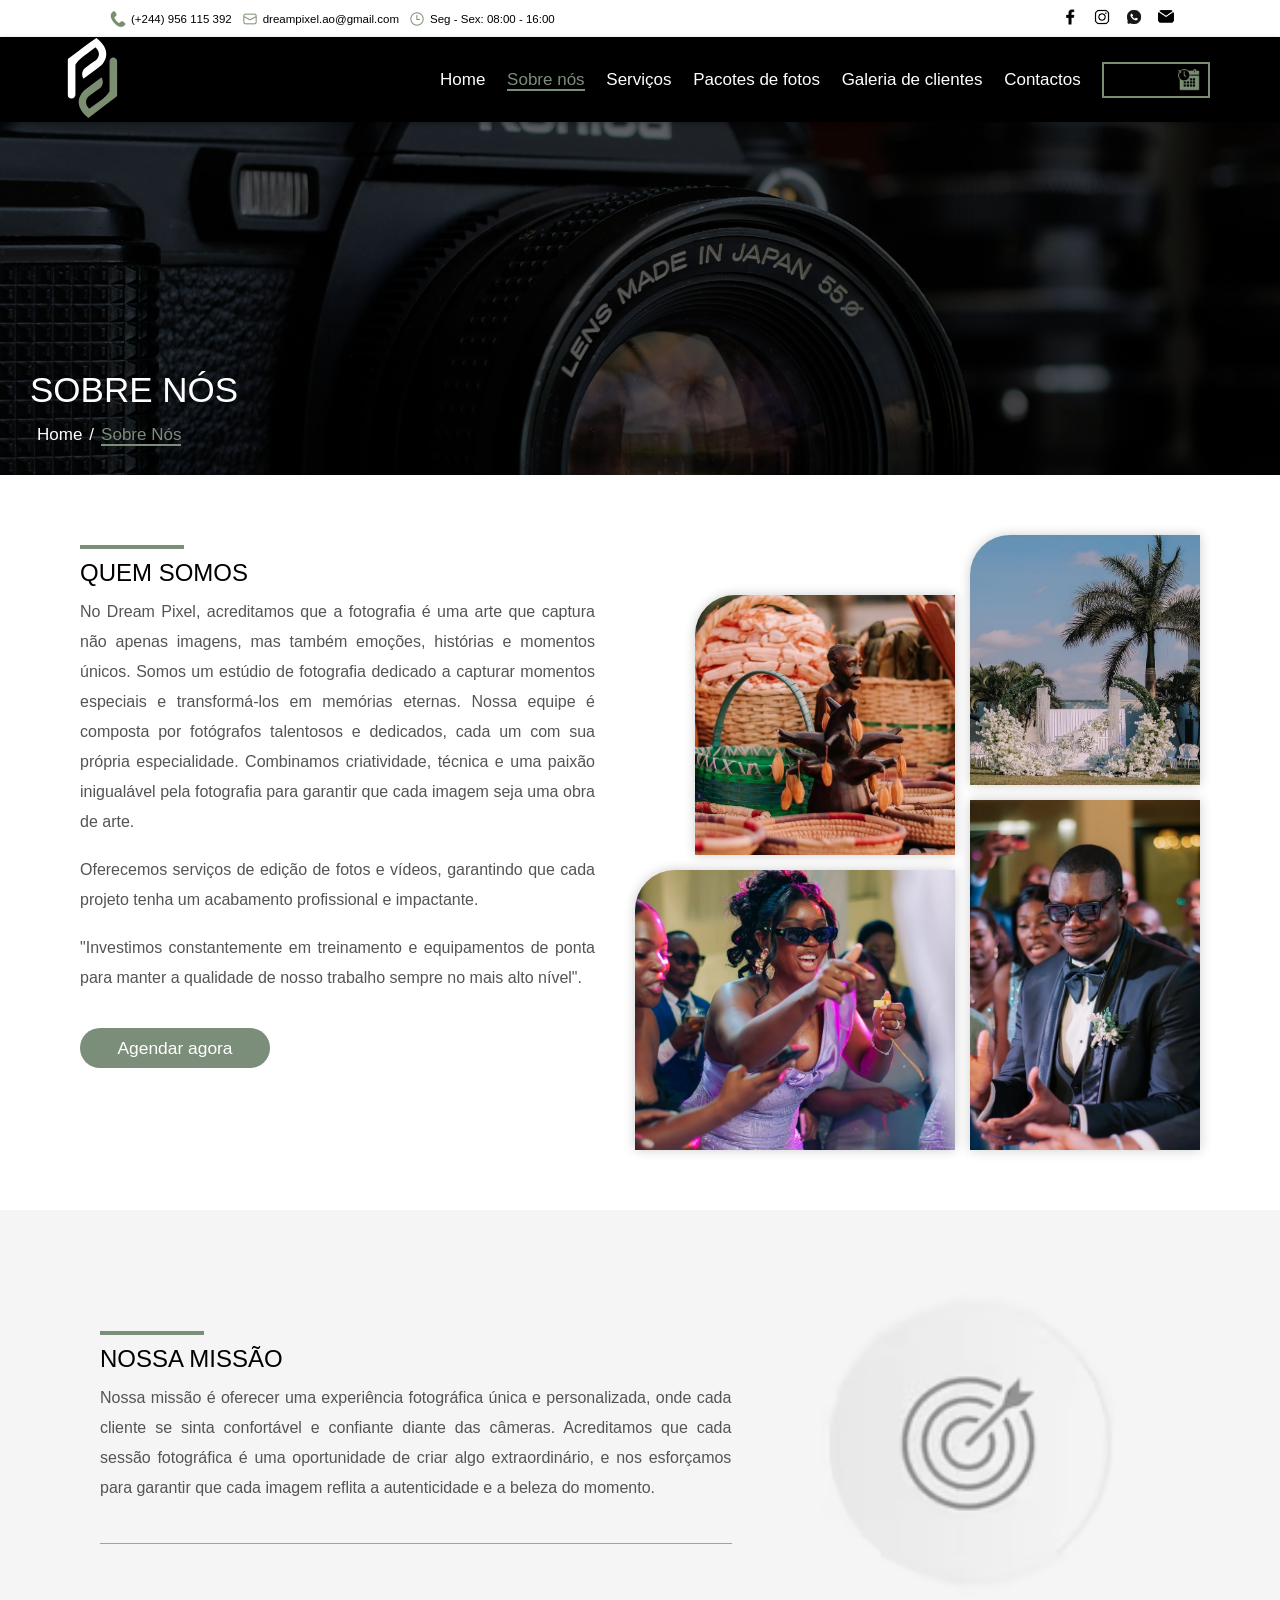
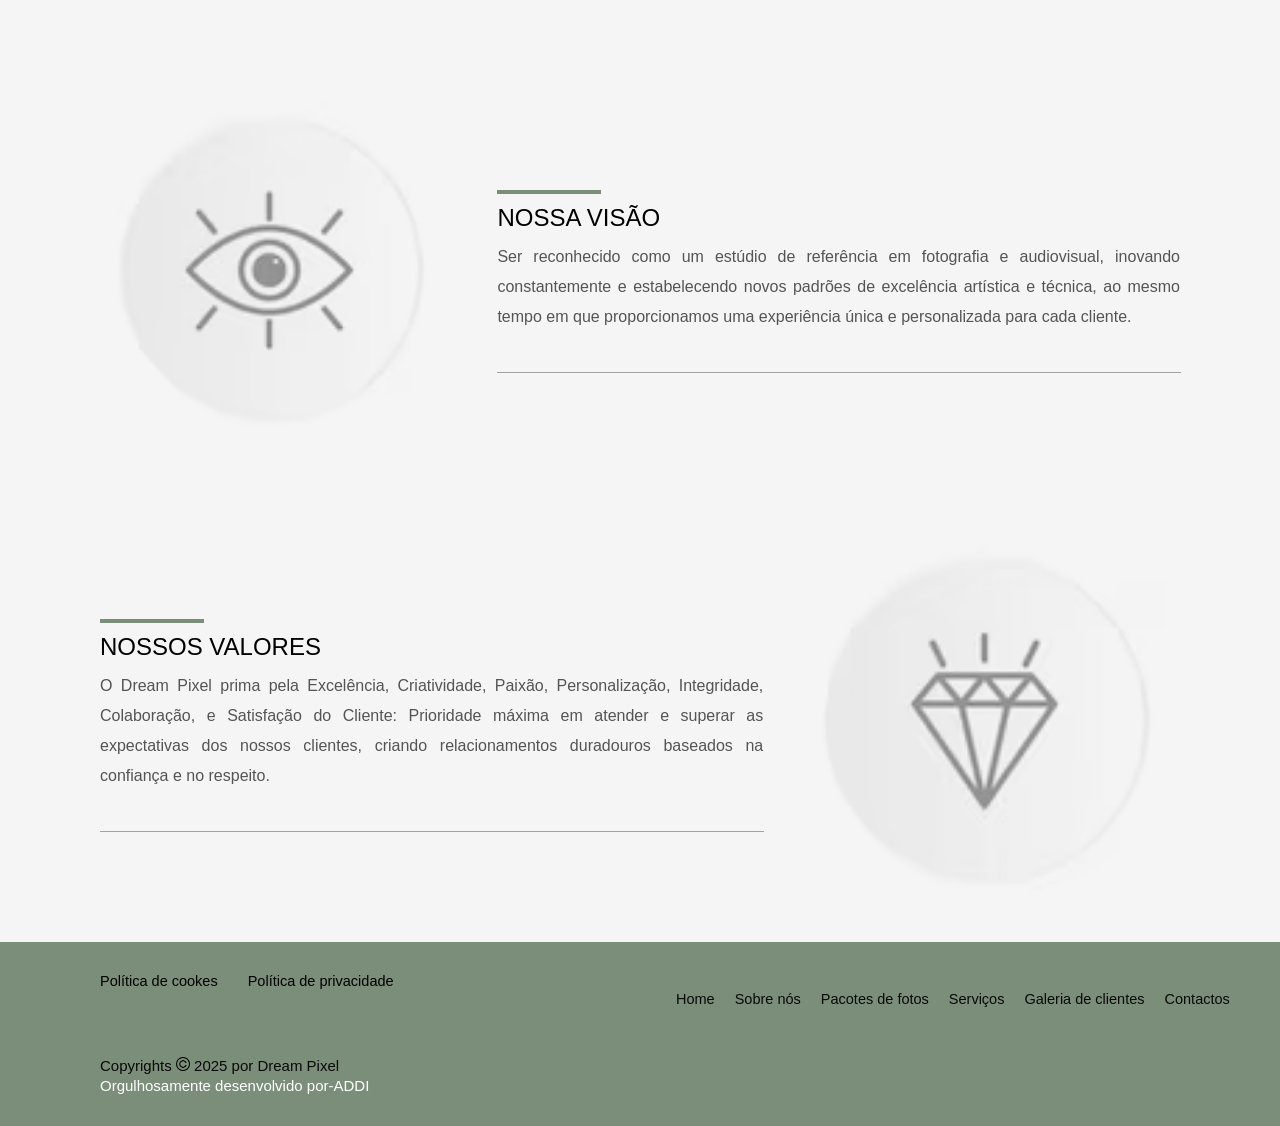
<file: sobre.html>
<!DOCTYPE html>
<html lang="pt-pt">
<head>
    <meta charset="UTF-8">
    <meta name="viewport" content="width=device-width, initial-scale=1.0">
    <link rel="stylesheet" href="css/slaide2.css">
    <link rel="stylesheet" href="css/style.css">
    <link rel="stylesheet" href="css/style2.css">
    <link rel="stylesheet" href="css/sobre.css">
    <link rel="stylesheet" href="css/mediaqueries.css">
    
    
    <title>Dream Pixel-Sobre nos</title>
</head>
<body>
    <div class="topoheader">
        <div class="info_contacto">
           <img src="icons8_phone.ico" alt="">
           <p>(+244) 956 115 392</p>
           <img src="iconsdd_envelope.ico" alt="">   
           <p>dreampixel.ao@gmail.com</p>
           <img src="icons8_clock.ico" alt=""> 
           <p> Seg - Sex: 08:00 - 16:00</p>

        </div>

        <div class="redes_sociais">
            <a href="https://www.facebook.com/profile.php?id=61563541110746" target="_blank">
                <img src="facebook.png" alt="" class="img">
            </a>
            
            <a href="https://www.instagram.com/dream_pixel_ao?igsh=MWpjcGRmNTVocTN6bA==" target="_blank">
                <img src="icone_instagram_32.png" alt="">
            </a>
            
            <a href="https://wa.me/244956115392" target="_blank">
                <img src="whatsapp_30px.png" alt="">
            </a>

            <a href="mailto:dreampixel.ao@gmail.com" dreampixel.ao@gmail.com="">
                <img src="icons8_envelope.ico" alt="">
            </a>
            

        </div>

    </div> 
    
    <header id="main-header">


        <div class="logo">
            <img src="css_incorporado.svg" alt="" class="img1">
            

        </div>
        
        <nav>
            <ul>
                <li><a href="index.html">Home</a></li>
                <li><a href="sobre.html" class="open">Sobre nós</a></li>
                <li><a href="index.html#servicos">Serviços</li></a>
                <li><a href="pacote_fotos.html">Pacotes de fotos</a></li>
                <li><a href="gallery.html">Galeria de clientes</a></li>
                <li><a href="contact.html">Contactos</a></li>
                <a href="agendar.html"><button>Agendar <img src="icons8_schedule.ico" alt=""></button></a>
            </ul>
        </nav>

        <button class="menu-btn" onclick="mostrarmenu()"></button>
            

    </header>
    <section id="container-menu-mediaqueries">
        <div class="menu-transparent">
            <button class="fecharmenu" onclick="fecharmenu()"><img class="fecharmenu-img" src="delete_50px.png" alt=""></button>
            <nav>
                <ul>
                    <li><a href="index.html">Home</a></li>
                    <li><a href="sobre.html" class="open">Sobre nós</a></li>
                    <li><a href="index.html#servicos">Serviços</li></a>
                    <li><a href="pacote_fotos.html">Pacotes de fotos</a></li>
                    <li><a href="gallery.html">Galeria de clientes</a></li>
                    <li><a href="contact.html">Contactos</a></li>
                    
                    
                </ul>
                <a href="agendar.html"><button>Agendar <img src="icons8_schedule.ico" alt=""></button></a>
            </nav>

            
        </div>
    </section>


    <div class="banner">
        <div class="filtro"></div>
        
    </div>
   
   <div class="banner_text">
        <h1>Sobre nós</h1>
        <div class="caminho">
            <ul>
                <li><a href="index.html">Home</a> </li>
                <li> / </li>
                <li><a href="gallery.html"  class="open">Sobre Nós</a></li>
            </ul>
        </div>
   </div>

   
   <main>

    
    <section class="sobre_nos">
        <div class="text">
            
            <hr class="separador">
            <h2>Quem somos</h2>
            <p>
                

                No Dream Pixel, acreditamos que a fotografia é uma arte que captura não apenas imagens, mas também emoções, histórias e momentos únicos. Somos um estúdio de fotografia dedicado a capturar momentos especiais e transformá-los em memórias eternas.
                Nossa equipe é composta por fotógrafos talentosos e dedicados, cada um com sua própria especialidade. Combinamos criatividade, técnica e uma paixão inigualável pela fotografia para garantir que cada imagem seja uma obra de arte.
            </p>
            <br>
            <p>Oferecemos serviços de edição de fotos e vídeos, garantindo que cada projeto tenha um acabamento profissional e impactante.</p> <br>
            <p>
                "Investimos constantemente em treinamento e equipamentos de ponta para manter a qualidade de nosso trabalho sempre no mais alto nível".
            </p>
            <div class="btn">
                <a href="agendar.html"><button class="sabermais_btn">Agendar agora</button></a>
            </div>
        </div>
        <div class="img">
            <div class="coluna1">
                <div class="img1"></div>
                <div class="img2"></div>

            </div>
            
            <div class="coluna2">
                <div class="img3"></div>
                <div class="img4"></div>
            </div>
            

        </div>

    </section>

    
    <section class="missao">
        <div class="text">
            <hr class="separador">
        
            <h2>Nossa Missão</h2>
            <p>
                Nossa missão é oferecer uma experiência fotográfica única e personalizada, onde cada cliente se sinta confortável e confiante diante das câmeras. Acreditamos que cada sessão fotográfica é uma oportunidade de criar algo extraordinário, e nos esforçamos para garantir que cada imagem reflita a autenticidade e a beleza do momento.
            </p>
            <hr class="separador_text">
        </div>
        <div class="missao_img">
            <img src="missao.png" alt="">
        </div>
    </section>

    <section class="visao">

        <div class="visao_img">
            <img src="visao.png" alt="">
        </div>
        <div class="text">
            <hr class="separador">
            <h2>Nossa Visão</h2>
            <p>
                Ser reconhecido como um estúdio de referência em fotografia e audiovisual, inovando constantemente e estabelecendo novos padrões de excelência artística e técnica, ao mesmo tempo em que proporcionamos uma experiência única e personalizada para cada cliente.
            </p>
            <hr class="separador_text">
        </div>

    </section>

    <section class="valores">


        <div class="text">
            <hr class="separador">
            <h2>Nossos Valores</h2>
            <p>
                O Dream Pixel prima pela 
                Excelência, Criatividade, Paixão, Personalização, Integridade, Colaboração, e 
                Satisfação do Cliente: Prioridade máxima em atender e superar as expectativas dos nossos clientes, criando relacionamentos duradouros baseados na confiança e no respeito.
            </p>
            <hr class="separador_text">
        </div>

        <div class="valores_img">
            <img src="valores.png" alt="">
        </div>

    </section>
    
        <footer>
        <div class="links">
            <div class="privacidade">
                <ul>
                    <li>Política de cookes</li>
                    <li>Política de privacidade</li>

                </ul>
            </div>
            <div class="nav">
                <ul>
                    <li><a href="index.html">Home</a></li>
                    <li><a href="sobre.html">Sobre nós</a></li>
                    <li><a href="pacote_fotos.html">Pacotes de fotos</a></li>
                    <li><a href="index.html#servicos">Serviços</a></li>
                    <li><a href="gallery.html">Galeria de clientes</a></li>
                    <li><a href="contact.html">Contactos</a></li>

                </ul>
            </div>
        </div>
        <div class="direitos_reservados">
            <p>
            Copyrights <img src="direitos_reservados_img.png"  height="14px" class="Autor Durão Gaspar"> 2025 por Dream Pixel <br><span>Orgulhosamente desenvolvido por-ADDI</span>
            
            </p>
            
        </div>
    </footer>


    
    </main>




    <script src="javascript/script.js"></script>
    <script src="javascript/cart.js"></script>

    
</body>
</html>
</file>
<file: css/slaide2.css>
.slaider{
    top: 122px;
    width: 100%;
    height: auto;
    overflow: hidden;
    position: relative;
    display: flex;
    align-items: center;
    justify-content: center;

}
.filtro{
    position: absolute;
    top: 0;
    left: 0;
    width: 100%;
    height: 100%;
    background-color: rgba(0, 0, 0, 0.582);
    }

.slaider .slides{
    width: 100vw;
    height: auto;
    display: flex;
    
    
    
}

.slaider .slides input{
    display: none;
}

.slaider .slaide{
    width: 100%;
    position: relative;
    transition: 2s;
    display: flex;
    justify-content: center;
    align-items: center;
    
}

.slaider .slaide img{

    width: 100vw;
    height: 540px;
}
.slaider .slaide h1{
    position: absolute;
    font-family: 'Source Sans 3', sans-serif;
    text-align: center;
    align-items: center;
    justify-content: center;
    display: flex;
    z-index: 1;
    color: white;
    border: 0;
    width: 780px;
    font-style: inherit;
    outline: 0;
    padding: 0;
    vertical-align: baseline;
    font-size: 35px;
    font-weight: normal;
    text-transform: uppercase;

}



.slaider .manual-btn{
    border: 2px solid #7b8e79;
    padding: 4px;
    border-radius:10px ;
    cursor: pointer;
    transition: 1s;
    z-index: 1;
}

.slaider .manual-btn{
    margin-right: 10px;
}

.slaider .manual-btn:hover{
    background-color: #7b8e79;
}

.slaider .slides #radio1:checked ~ .first{
    margin-left: 0;
}

.slaider .slides #radio2:checked ~ .first{
    margin-left: -100%;
}



.slaider .navigation-auto div{
    border: 2px solid #7b8e79;
    padding: 4px;
    border-radius:10px ;
    cursor: pointer;
    transition: 1s;
    z-index: 1;
    
}

.slaider .navigation-auto{
    display: flex;
    justify-content: center;
    align-items: center;
    position: absolute;
    width: 100%;
    bottom: 5vh;
    
}

.slaider .navigation-auto div:not(:last-child){
    margin-right: 10px;
    margin-left: 10px;
}
.slaider .navigation-auto div:not(:first-child){
    margin-right: 5px;
    
}

.slaider #radio1:checked ~ .navigation-auto .auto-btn1{
    background-color: #7b8e79;
}

.slaider #radio2:checked ~ .navigation-auto .auto-btn2{
    background-color: #7b8e79;
}
</file>
<file: css/slaide3.css>
.depoimentos{
    border-bottom: 1px solid rgba(130, 130, 130, 0.095);
    margin: 80px 0px;
    background-color: rgba(232, 232, 232, 0.366);
    padding-top: 30px;
    width: 100%;

}
.container-slaide{
    
    width: auto;
    height: auto;
    overflow: hidden
    
    
}

.paginas-slaide{
    transition: transform 0.5s ease-in-out;
    width: 100vw;
    height: auto;
    display: flex;

    
}


.container-slaide .slaide{
    width: 100vw;
    position: relative;
    transition: 2s;
}




 .depoimento{
    width: 100vw;
    height: auto;
    flex-wrap: wrap;
    display: flex;
    flex-direction: column;
    align-items: center;
    justify-content: center;
    gap: 5px;

}


 .depoimento img{
    width: 25%;
    height: 25%;

}
 .depoimento span{
    font-family: 'Times New Roman', Times, serif !important;
    font-size: 2em;
    font-weight: 600;
    font-style: italic;
}
 .depoimento p{
    font-family: "Work Sans", sans-serif;
    font-size: 1.5rem;
    font-weight: 400;
    line-height: 1.3;
    color: #757575;
    text-align: center;
    width: 70vw;
}
 .depoimento hr{
    width: 120px;
    border: none;
    padding: .1px;
    background-color: #757575;
    margin: 7px 0;
}
 .depoimento h2{
    font-family: "Work Sans", sans-serif;

    color: #0C2B4B;
    font-weight: 400;
}

 .depoimento h4{
    font-family: "Work Sans", sans-serif;
    font-weight: 400;
    color:#d5d5d5;
}
</file>
<file: css/style.css>
*{
    padding: 0;
    margin: 0;
    scroll-behavior: smooth;
    user-select: none;

    
    
    
}

.banner{
    width: 100%;
    height: 500px;
    background: url(../pexels-ngochuy-10087655.jpg) no-repeat  center;
    background-size: cover;
    position: fixed;
    top: 85px;
       
}

.text{
    width: 98%;
}

.separador{
    padding: 2px;
    margin: 10px 0;
    border: none;
    background-color: #7b8e79;
    width: 100px;

}

main{

    position: relative;
    height: auto;
    z-index: 1;
    background-color: white;

}

.banner_text{
    z-index: 1;
    position: relative;
    font-family: 'Source Sans 3', sans-serif;
    width: 100%;
    top: 370px;
    margin-bottom: 400px;

}

.banner_text h1{
    font-size: 35px;
    font-weight: 400;
    text-transform: uppercase;
    color: white;
    margin-left: 30px;
    margin-bottom: 15px;
}
body{
    position:relative;
    height: auto;
    box-sizing: border-box;
    max-width: 100vw;
    

    
   
}

body .topoheader{
    padding: 5px  0px !important;
    
    background-color: #fff !important;
    align-items: center !important;
    height: 27px !important;
    position: fixed !important;
    top: 0 !important;
    left: 0 !important;
    z-index: 1000 !important;
    width: 100% !important;
    display: flex;
    justify-content: space-between ;
    


}
body .topoheader .info_contacto{
    margin-left: 100px !important;
    font-family: Arial, sans-serif !important;
    align-items: center !important;
    display: flex ;
    color: #000 !important;

}
body .topoheader .info_contacto p{
    margin-left: 5px !important;
    font-size: 11.5px !important;
    margin-bottom: 0rem;
    
    
    
}
body .topoheader .info_contacto img{
    width: 16px !important;
    margin-left:10px ;

}
body .topoheader .redes_sociais{
    margin-right: 100px ;

}
.redes_sociais a{
    text-decoration: none !important;
    color: transparent !important;

}
body .topoheader .redes_sociais img{
    width: 18px !important;
    border-radius: 50% !important;
    padding: 5px !important;

}
body .topoheader .redes_sociais img:not(:last-child){
    margin:0px 5px !important;

}

body .topoheader .redes_sociais img:hover{

   
    background-color: #7b8e79 !important;

}

header{
    width: 100%;
    background-color: #000;
    display: flex;
    justify-content:space-between;
    align-items: center;
    height: 85px;
    position: fixed;
    transition: 0.5s;
    box-shadow: 0 2px 5px rgba(0, 0, 0, 0.3);
    top: 37px;
    left: 0;
    z-index: 1000;


    
}


header .logo .img1{
    margin-left: 35px;
    width: 115px;  
    height: 80px;
    background-color: black;
}
header nav ul{
    display: flex;
    margin-right: 70px;
    justify-content: space-between;
    width: 770px;
    align-items: center;

}


header nav ul li{
    list-style-type: none;
    font-weight: 500;
    font-size: 17px;
    font-family: Open Sans, sans-serif;
    color: #fff;
    
    

}

header nav ul a{
    text-decoration: none;
    font-weight: 500;
    font-size: 17px;
    font-family: Open Sans, sans-serif;
    color: #fff;
    

}

.open{
    color: #7b8e79 !important;
    border-bottom:2px solid #7b8e79;

    

}

header nav ul li a:hover{
    color: #7b8e79;
    text-decoration: none;
}



header nav ul button, .menu-transparent a button{
    
    font-weight: 500;
    font-size: 16px;
    font-family: Open Sans, sans-serif;
    padding: 5px 8px;
    background-color: transparent;
    border: 2px solid #7b8e72;
    color: #000;
    align-items: center;
    display: flex;
    cursor: pointer;
    transition: 0.4s;
    

}

header nav ul button img, .menu-transparent a button img{
    width: 22px;
    margin-left: 5px;
}
header nav ul button:hover{

    background-color: #0909090d;
}

header .menu-btn{
    display: none;
    cursor: pointer;
    background-color: transparent;
    border: none;
    margin-right: 40px;
    width: 40px;
    height: 40px;
    background: url(../menubranco.png) center no-repeat;
    background-size: cover;
}
header .menu-btn:hover{
    background-color: rgb(238, 238, 238);

}


#container-menu-mediaqueries{
    display: none;
    backdrop-filter: blur(10px);
    position: fixed;
    top: 0px;
    left: 0;
    width: 100%;
    height: 100%;
    background-color: rgba(0, 0, 0, 0.5);
    z-index: 1000;

}
.menu-transparent{
    
    padding-left: 35px;
    position: fixed;
    top: 0px;
    right: 0;
    background-color: #fff;
    width: 80vw;
    height: 100vh;
    color: #000;
}
.menu-transparent .fecharmenu-img{

    width: 19px;
    height: 19px;

}
.menu-transparent .fecharmenu{
    display: flex;
    align-items: center;
    position: absolute;
    top: 10px;
    right: 30px;
    width: auto;
    border: none;
    padding: 10px;
    border-radius: 50%;
    background-color: transparent;
    cursor: pointer;
    transition: 0.6s;
}
.menu-transparent .fecharmenu:hover{
    
    background-color: rgb(238, 238, 238);

}
.menu-transparent nav ul{
    margin-top: 65px;
    margin-right: 30px;
    display: flex;
    flex-direction: column;
    gap: 15px;
    margin-bottom: 20px;
    color: #000;
    
}
.menu-transparent nav ul li{
    padding-bottom: 8px;
    list-style-type: none;
    font-weight: 800;
    font-size: 12.5px;
    font-family: Open Sans, sans-serif;
    color: #090909;
    text-transform: uppercase;
    

}
.menu-transparent nav ul li:not(:last-child){
    border-bottom: 0.1px solid rgba(93, 93, 93, 0.232);
}

.menu-transparent  a{
    text-decoration: none;
    font-weight: 700;
    font-size: 12.5px;
    font-family: Open Sans, sans-serif;
    color: #090909;
    
}
.menu-transparent nav ul li a:hover{
    color: #7b8e79;
    text-decoration: none;
}
.menu-transparent nav ul li:hover{
    background-color: #e6e6e680;
    cursor: pointer;

}
.menu-transparent nav ul button{

    color: #000;
}
.menu-transparent nav ul button:hover{

    background-color: #0909090d;
}


.voltarinicio{
    position: absolute;
    position: fixed;
    top: 90vh;
    right: 3vw;
    background-color: #7b8e79;
    padding: 5px;
    z-index: 1;
    cursor: pointer;
    display: none;
    transition: 1s;
    border-radius: 10%;
    box-shadow: 0px 0px 4px 0px black;
    

}
.voltarinicio img{
    height: 28px;

}

.caminho ul{
    display: flex;
    margin-left: 30px;
    margin-bottom: 30px;


}
.caminho ul li, .caminho ul li a{
    list-style-type: none;

    font-weight: 500;
    font-size: 17px;
    font-family: Open Sans, sans-serif;
    color: #ffffff;
    text-decoration: none;

}
.caminho ul li{
    margin-left: 7px;
}
.caminho ul li:hover{
    cursor: pointer;
    border-bottom: 1px dotted white;
}

footer{
    font-weight: 500;
    font-family: syne, sans-serif !important;
    background-color: #7b8e79 !important;
    padding-top: 30px !important;
    padding-bottom: 30px !important;
    padding-left: 100px !important;
    height: max-content !important;
    width: auto;
    flex-wrap: wrap;
    
}
footer .privacidade ul{
    display: inline-flex !important;
    gap: 30px;
    width: auto !important;

}
footer ul li{
    
    list-style-type: none !important;
    font-weight: 500 !important;
    font-size: 14.5px !important;
    font-family: Open Sans, sans-serif !important;

    
    
}
footer ul li a:hover{
    cursor: pointer;
    border-bottom: 1px dotted black;
}

footer .nav ul{
    
    flex-wrap: wrap !important;
    display: inline-flex;
    gap: 20px;
    margin-left: 45vw;


    
}
footer .nav ul a{
    width: auto;
    text-decoration: none;
    color: #090909;

    

}

.direitos_reservados{
    
    color: #090909 !important;
    font-size: 15px;
    font-family:  syne, sans-serif;
    margin-top: 3rem;
    
}
.direitos_reservados p{
    line-height: 20px;
    
}

.direitos_reservados span{
    
    color: #fff;

}
</file>
<file: css/style2.css>
.sobre_nos{
    font-family: 'Source Sans 3', sans-serif;
    display: flex;
    padding: 60px 80px;
    background-color: white;
    width: auto;
    box-sizing: border-box;
    gap: 40px;
    margin-top: 160px;

    
}


.sobre_nos .text h1{
    margin-bottom: 20px;
    font-size: 35px;
    font-weight: 400;
    text-transform: uppercase;
}

.text h2{
    margin-top: 10px;
    margin-bottom: 10px;
    font-weight: 400;
    text-transform: uppercase;
    font-family: 'Source Sans 3', sans-serif;
    
}
.sobre_nos .text .btn{
    display: flex;
    width: auto;
    margin: 30px 0;
    gap: 30px;


}

.sobre_nos  button{
    border: none;
    width: 190px;
    height: 40px;
    font-size: 17.4px;
    margin: 5px 0;
    cursor: pointer;
    border-radius: 90px;
    font-weight: 500;
    
}

.sobre_nos  .sabermais_btn{
    background-color:#7b8e79;
    color: white;
}
.sobre_nos .text .btn .contactar_btn{
    color: #7b8e79;
    background-color: transparent;
    border: 2px solid #7b8e79;
}




.sobre_nos .text p{
    color: rgb(84, 84, 84);
    font-weight: 500;
    text-align: justify;
    line-height: 30px;
    font-family: 'Source Sans 3', sans-serif;
}
.sobre_nos .img{
    
    display: flex;
    gap: 15px;
    
   
    
}
.sobre_nos .img .coluna1, .coluna2{
    display: flex;
    flex-direction: column;
    gap: 15px;


}
.sobre_nos .img .img1, .img2, .img3, .img4{
    background-size: cover;
    background-repeat: no-repeat;
    background-position: center !important;
    box-shadow: 0px 0px 12px 0px rgba(0,0,0,0.2);

    
}
.sobre_nos .img .img1{
    margin-top: 60px;
    margin-left:60px ;
    background-color: aqua;
    width: 260px;
    height: 260px;
    border-top-left-radius: 40px;
    background-image: url(../imagens/gallery6.jpg);
    
}
.sobre_nos .img .img2{

    
    background-color: aqua;
    width: 320px;
    height: 280px;
    border-top-left-radius: 40px;
    background-image: url(../imagens/gallery11.jpg);
    
}


.sobre_nos .img .img3{
    border-top-left-radius: 40px;
    background-color: aqua;
    width: 230px;
    height: 250px;
    background-image: url(../imagens/gallery7.jpg);

}
.sobre_nos .img .img4{
    background-color: aqua;
    width: 230px;
    height: 350px;
    background-image: url(../imagens/gallery4.jpg);

}


.separador_text{
    margin-top: 40px;
    width: 100%;
    background-color: rgb(162, 162, 162);
    border: none;
    padding: 0.5px;
}
.nossos_servicos{
    font-family: 'Source Sans 3', sans-serif;
    background-color: #F5F5F5;
    padding: 35px 0px;
    display: flex;
    align-items: center;
    justify-content: center;
    flex-direction: column;
    text-align: center;
    
    

}
.nossos_servicos .servicos{
   margin-top: 40px;
    display: flex;
    flex-wrap: wrap;
    justify-content: center;
    gap: 15px;
    width: 100%;

    

}


.nossos_servicos .servicos .servico{
   
   background-color: white;
   justify-content: center;
   border-radius: 8px;
   border: 1.5px solid #7b8e79;
   height: 350px;
   width: 250px;
   padding: 30px 10px;
   transition: 0.3s;
   

    

}
.nossos_servicos .servicos .servico:hover{
    box-shadow: 0px 0px 10px 0px #7b8e79;
 
 }
 

.nossos_servicos .servicos .servico img{

    width: 60px;
    height: 60px;
    padding: 5px;
    border-radius: 50%;
    border: 0.5px solid #7b8e79;
    background-color: none;
    mix-blend-mode: multiply;

     
 
 }
 .nossos_servicos .servicos .servico h3{
    margin: 20px 0px;
    font-weight: 400;
   font-size: 18px;
}

#text{
    width: auto;
    justify-content: center;
    align-items: center;
    display: flex;
    flex-direction: column;
    flex-wrap: wrap;

    
}
.text p{
    color: rgb(84, 84, 84);
    font-weight: 500;
    text-align: center;
    line-height: 30px;
    font-family: 'Source Sans 3', sans-serif;
   

}


.nossos_servicos .servicos .servico p{
    
    color: rgb(61, 61, 61);
    font-weight: 500;
    text-align: justify;
    line-height: 25px;
   

}

.nossos_servicos .text .separador{
    padding: 2px;
    margin: 20px 0;
    border: none;
    background-color: #7b8e79;
    width: 100px;
    

}

.banner_agendar{
    font-family: 'Lucida Sans', 'Lucida Sans Regular', 'Lucida Grande', 'Lucida Sans Unicode', Geneva, Verdana, sans-serif;
    height: 270px;
    position: relative;
    margin: 30px 10px;
    color: white;
    text-align: left;
    background: url(../pexels-standsome-worklifestyle-3540493-10321994.jpg) no-repeat  center;
    background-size: cover;
    padding:20px 50px;
    display: flex;
    flex-direction: column;
    
    

}
.banner_agendar h2{
    
    margin-top: 40px;
    font-weight: 400;
    width: 500px;
    font-size: 30px;
    z-index: 1;
    text-shadow: 0px 0px 1.5px  black;
}
.banner_agendar p{
    margin-left: 3px;
    margin-top: 7px;
    z-index: 1;
    font-size: 16px;
    text-shadow: 0px 0px 1.5px  black;
    text-align: justify;
    
}

.banner_agendar button{
    border: none;
    width: 160px;
    height: 40px;
    font-size: 17.4px;
    margin: 20px 0;
    cursor: pointer;
    border-radius: 8px;
    font-weight: 500;
    background-color: #7b8e79;
    color: white;
    z-index: 1;
}
.banner_agendar  a{
    z-index: 1;
}
.filtros{
    position: absolute;
    top: 0;
    left: 0;
    width: 100%;
    height: 100%;
    background-color: rgba(0, 0, 0, 0.56);
    }

    .depoimentos .topo-slaide{
        display: flex;
        justify-content: space-between;
        font-family: "Work Sans", sans-serif;
        padding: 0px 50px;
        margin: 20px 0;
    }
    .depoimentos .topo-slaide p{
        color: #7b8e79;
       

    }
    .depoimentos .topo-slaide .botoes{
       
        width: 80px;
        display: flex;
        justify-content: space-between;

    }
    .depoimentos .topo-slaide .botoes button{
        background-color: transparent;
        padding: 5px;
        border-radius: 50%;
        border: 1.5px solid black;
        width: 30px;
        cursor: pointer;


    }
    .depoimentos .topo-slaide .botoes button:hover{
        background-color: rgba(0, 0, 0, 0.052);

    }
</file>
<file: css/contact.css>
.iframe{
    
    height: 450px;
    margin: 30px 30px;
    display: flex;
    justify-content: center;
    align-items: center;
    
    
    
}
iframe{
    border: 0;
    height: 100%;
    width:1020px ;
}

.contacto{
    margin-top: 30px;
    display: flex;
    padding: 20px 130px;
    justify-content: space-around;
    
    
}
.contactos{
    font-family: 'Source Sans 3', sans-serif;
    background-color: #F5F5F5;
    padding: 35px 0px;
    display: flex;
    align-items: center;
    justify-content: center;
    flex-direction: column;
    text-align: center;
    

}
.contacto .info_contactos{
    width: 350px;
    height: 480px;
    padding-top: 20px;
    padding-left: 15px;
    box-shadow: 0px 0px 10px 0px rgba(0, 0, 0, 0.5);
}


.contacto .info_contactos h2{
    color: #000000;
    font-family: "Oswald", Sans-serif;
    font-size: 26px;
    font-weight: 700;
    text-transform: uppercase;
    
    
}
.contacto .info_contactos h4{
    color: #adadad;
    font-family: "Oswald", Sans-serif;
    font-size: 13px;
    font-weight: 500;
    text-transform: uppercase;
    line-height: 1.3333em;
    letter-spacing: 0.5px;
    margin-bottom: 10px;
}

.contacto .info_contactos p{
    color: rgb(61, 61, 61);
    font-family:  "Poppins", Sans-serif !important;
    font-size: 16px;
    font-weight: 300;
    line-height: 2.2em;
}
.contacto .info_contactos p a{
    text-decoration: none;
    color: #7b8e79;
    font-family:  "Poppins", Sans-serif !important;
    font-size: 16px;
    font-weight: 300;
    line-height: 2.2em;
}

.formulario{

    margin-top: 50px;
    width: 56%;
    height: auto;
    
}
.formulario h3{
    color: #000000;
    font-family: "Oswald", Sans-serif;
    font-size: 25px;
    font-weight: 700;
    margin-bottom: 15px;
    line-height: 1.3333em;
    
}

.formulario input{

    background-color: rgb(238, 238, 238);
    margin-bottom: 20px;
    width: 100%;
    height: 40px;
    outline: none;
    padding-left: 10px;
    padding-top: 5px;
    border: none;
    font-size: 14px;
    font-family: "Oswald", Sans-serif;
}
.formulario textarea{

    font-family: "Oswald", Sans-serif;
    background-color: rgb(238, 238, 238);
    margin-bottom: 20px;
    width: 100%;
    height: 160px;
    outline: none;
    padding-left: 10px;
    padding-top: 5px;
    border: none;
    font-size: 14px;
}
.formulario button{

    background-color:  #7b8e79;
    color: white;
    margin-bottom: 10px;
    width: 100px;
    height: 30px;
    padding: 5px 10px;
    font-size: 16px;
    border: none;
}

.contacto .info_contactos .redes_sociais{
    margin-top: 10px;

}

.contacto .info_contactos .redes_sociais img{
    width: 25px;
    height: 25px;
    padding: 4px;

}

.contacto .info_contactos .redes_sociais img:hover{
    transform: translateY(-5px);
    cursor: pointer;
    transition: 0.5s;


}
.contacto .info_contactos .redes_sociais img:not(:last-child){
    margin:0px 5px ;

}
</file>
<file: css/mediaqueries.css>
@media (max-width:1024px ){


    body .topoheader{
        justify-content: center;
        align-items: center;
    }
    body .topoheader .info_contacto{
        display: none;
    }
    body .topoheader .redes_sociais{
        margin: 0;
    }
    header .menu-btn{
        display: block;
    }

    


    .contacto{
        justify-content: space-between;
        padding: 0 50px;
    }

    .banner_agendar h2{
        width: 95%;

    }



}

@media (max-width: 767px ){



    header nav{
        display: none;

    }
    footer{

        padding-left: 15vw !important;

        
    }

    footer .nav ul{
        gap: 10px;
        margin-top: 30px;
        flex-direction: column;
        margin-left: 0px;
        
        
    }
    .missao, .visao, .valores{
        display: flex;
        flex-direction: column;
        align-items: center;
        justify-content: center;
        padding: 60px 40px;

    }
    .missao_img, .visao_img, .valores_img{
        margin: 0;
    }

    .sobre_nos{
        display: flex;
        flex-direction: column;
        align-items: center;
        padding: 60px 40px;
        
    }
    .sobre_nos .text{
        width: 100%;

    }
    .sobre_nos .text .btn{
        gap: 10px;
        align-items: center;
        flex-direction: column;
        justify-content: center;
    
    }
    .sobre_nos .text p{
        
        font-weight: 200;
    }
    .missao p, .visao p, .valores p{
        font-weight: 200;
    }
    

    .contacto{
        padding: 20px 40px;
        flex-direction: column;
        align-items: center;
        justify-content: center;
    }
    .contacto .info_contactos{
        width: 300px;
    }

    .formulario{
        width: 300px;
    }

    .slaider .slaide h1{

        top: 200px;
        z-index: 1;
        color: white;
        border: 0;
        width:100vw ;
        font-size: 25px;

    }

    .slaider .slaide img{

        height: 400px;
    }





    .depoimento p{
        
        font-size: 17px;

       
    }

    .sobre_nos .img{
        
        display: flex;
        gap: 15px;
        width: 100%;
        height: 500px;
        
       
        
    }

    .sobre_nos .img .coluna1, .coluna2{
        display: flex;
        flex-direction: column;
        gap: 15px;
        
    
    }
    .sobre_nos .img .coluna1{
        width: 57%;
        height: auto;
    }
    .sobre_nos .img .coluna2{
        width: 40%;
        height: auto;
    }
    .sobre_nos .img .img1, .img2, .img3, .img4{
        background-size: cover;
        background-repeat: no-repeat;
        background-position: center;
        box-shadow: 0px 0px 12px 0px rgba(0,0,0,0.2);
    
        
    }
    .sobre_nos .img .img1{
        margin-top: 60px;
        margin-left:60px ;
        background-color: aqua;
        width: 71.5%;
        height: 42%;
        border-top-left-radius: 40px;

        
    }
    .sobre_nos .img .img2{
    
        
        background-color: aqua;
        width: 98%;
        height: 45%;
        border-top-left-radius: 40px;

        
    }
    
    
    .sobre_nos .img .img3{
        border-top-left-radius: 40px;
        background-color: aqua;
        width: 100%;
        height: 40%;

    
    }
    .sobre_nos .img .img4{
        background-color: aqua;
        width: 100%;
        height: 56%;

    
    }
    .agendar{
        margin: 20px 40px;
   
    }
    #text{
        margin: 0px 25px;
    
        
    }




    

}
</file>
<file: css/sobre.css>
.missao p, .visao p, .valores p{
    color: rgb(84, 84, 84);
    font-weight: 500;
    text-align: justify;
    line-height: 30px;
    font-family: 'Source Sans 3', sans-serif;
}

.missao, .visao, .valores{
    font-family: 'Source Sans 3', sans-serif;
    display: flex;
    justify-content: center;
    padding: 40px 100px ;
    align-items: center;
    height: auto;
    gap:40px;
    background-color: #F5F5F5;
    
    
    
}
.missao .missao_img{
    width: auto;
    
    height: auto;

}

.missao .missao_img img, .visao .visao_img img, .valores .valores_img img{
    width: 40;
    height: 40vh;
    mix-blend-mode: multiply;

}


.visao .visao_img{
    width: auto;
    
    height: auto;

}

.valores .valores_img{
    width: auto;
    
    height: auto;

}
</file>
<file: css/agendar.css>
.agendar{
    display: flex;
    padding: 50px 0;
    flex-direction: column;
    align-items: center;   
}
.info_agendamento{
    
    margin-left: 17%;

}
 .info_agendamento button{
    color: #adadad;
    font-family: "Oswald", Sans-serif;
    font-size: 13px;
    font-weight: 500;
    text-transform: uppercase;
    line-height: 1.3333em;
    letter-spacing: 0.5px;
    background-color: transparent;
    align-items: center;
    justify-content: space-between;
    display: flex;
    width: 160px;
    border: 1px solid rgb(76, 76, 76);
    padding: 4px;
    cursor: pointer;
    
    
}
#steps{
    display: none;

}
 .info_agendamento li{
    color: rgb(61, 61, 61);
    font-family:  "Poppins", Sans-serif !important;
    font-size: 12.5px;
    font-weight: 300;
    line-height: 2.2em;
    text-align: justify;
    width: 60vw;
}


.formulario h2{
    color: #000000;
    font-family: "Oswald", Sans-serif;
    font-size: 23px;
    font-weight: 400;
    line-height: 1.3333em;
    letter-spacing: 1px;
    margin:10px 18px;
}



.formulario{
    padding-right: 5px;
    width: 62%;
    box-shadow: 0px 0px 4px 0px rgba(0, 0, 0, 0.5);
    padding: 7px 30px;

}
.formulario form{
    width: auto;
    background-color: white;
    
}


.formulario button{

    background-color:  #7b8e79;
    color: white;
    margin-bottom: 10px;
    width: 100px;
    height: 30px;
    padding: 5px 10px;
    font-size: 16px;
    border: none;
}




 .box-input{
    position: relative;
    
    height: 39px;
    width: 98%;
    padding: 7px;
    border-radius: 3px;
    border: 1px solid rgb(82, 82, 82);
    
    
    
}
.box-textarea{
    position: relative;
    
    height: max-content;
    width: auto;
    padding: 7px;
    border-radius: 3px;
    border: 1px solid rgb(82, 82, 82);
    display: flex;
    
    
}
.box-textarea textarea{

    font-family: "Oswald", Sans-serif;
    background-color: transparent;
    width: 100%;
    height: 250px;
    outline: none;
    padding-left: 10px;
    padding-top: 15px;
    border: none;
    font-size: 15px;

}

 .box-input input, select{
    width: 98%;
    height: 100%;
    outline: none;
    padding-left: 10px;
    padding-top: 5px;
    border: none;
    font-size: 15px;
    font-family: "Oswald", Sans-serif;
    background-color: transparent;
 
}

 .box-input label{
    
    font-family:Arial, Helvetica, sans-serif ;
    top: 15px;
    left: 10px;
    font-size: 14px;
    position: absolute;
    transition: 1s all ease;
    pointer-events: none;
    display: flex;
    
}
.box-textarea label{
    
    font-family:Arial, Helvetica, sans-serif ;
    top: 15px;
    left: 10px;
    font-size: 14px;
    position: absolute;
    transition: 1s all ease;
    pointer-events: none;
    display: flex;
    
}

input:focus + label,
input:valid + label {
    top: 2.5px;
    left: 10px;
    font-size: 13px;
    color: #7b8e79;
}
textarea:focus + label,
textarea:valid + label {
    top: 2.5px;
    left: 10px;
    font-size: 13px;
    color: #7b8e79;
}
select:focus + label, 
select:valid + label {
    top: 2.5px;
    left: 10px;
    font-size: 13px;
    color: #7b8e79;
}
</file>
<file: css/pacotes.css>
.container-pacotes{
    display: flex;
    justify-content: space-between;
    flex-wrap: wrap;
    font-family: Open Sans, sans-serif;
    gap: 15px;
    margin: 60px 80px;
    
}

.container-pacotes .pacote{
    background-color: rgba(238, 238, 238, 0.633);
    border: 1px solid rgba(114, 114, 114, 0.467);
    width: 260px;
    align-items: center;
    display: flex;
    flex-direction: column;
    padding-bottom: 10px;
    border-radius: 20px;
    transition: 0.5s;
}
.container-pacotes .pacote:hover{
    box-shadow: 0px 0px 20px 0px rgba(114, 114, 114, 0.467);

}

.container-pacotes .pacote .tipo-pacote{
    color: white;
    display: flex;
    align-items: center;
    text-align: center;
    background-color: #7b8e79;
    height: 170px;
    padding: 15px;
    border-top-left-radius: 20px;
    border-top-right-radius: 20px;
    border-bottom-left-radius: 50%;
    border-bottom-right-radius: 50%;

}
.container-pacotes .pacote .tipo-pacote h2{
    font-size: 18px;
    font-weight: 400;
    text-transform: uppercase;

}

.container-pacotes .pacote li p{
    line-height: 25px;
    margin-left: 15px;
    font-size: 13px !important;
    font-weight: 400;
    align-items: center;
    display: flex;
    
}
.container-pacotes .pacote .beneficios-pacote{
    margin: 30px;

    
}
.container-pacotes .pacote .beneficios-pacote li span{
    line-height: 25px;
    margin-left: 50px;
    font-size: 13px !important;
    font-weight: 400;
    align-items: center;
    display: flex;
    color: #7b8e79;
    
}

.container-pacotes .pacote li {
    font-size: 17px;
    font-weight: 600;
    margin-top: 15px;
    color: rgb(62, 62, 62);

}


.container-pacotes .pacote li p img{
    width: 15px;
    margin-right: 5px;

}


.pq_escolher{
    font-family: Open Sans, sans-serif;
    display: flex;
    flex-wrap: wrap;
    gap: 52px;
    justify-content: center;
    margin: 50px 0px;
}

.pq_escolher .motivo{
    display: flex;
    align-items: center;
    padding: 15px;
    width: 550px;
    height: 130px;
    border: 1px solid rgba(114, 114, 114, 0.467);
    border-radius: 5px;
    transition: 0.5s;
   
    

}
.pq_escolher .motivo:hover{
    box-shadow: 0px 0px 20px 0px rgba(114, 114, 114, 0.467);

}

.pq_escolher .motivo img{
    margin-right: 20px;
    width: 40px;
    height: 40px;
    

}

.pq_escolher .motivo p{
    color: rgb(35, 35, 35);
    font-size: 15.3px;
    letter-spacing: 1.5px;

    
}

.pq_escolher .motivo h3{
    color: rgb(19, 19, 19);
    font-size: 16.3px;
    margin-bottom: 5px;
    

    
}
</file>
